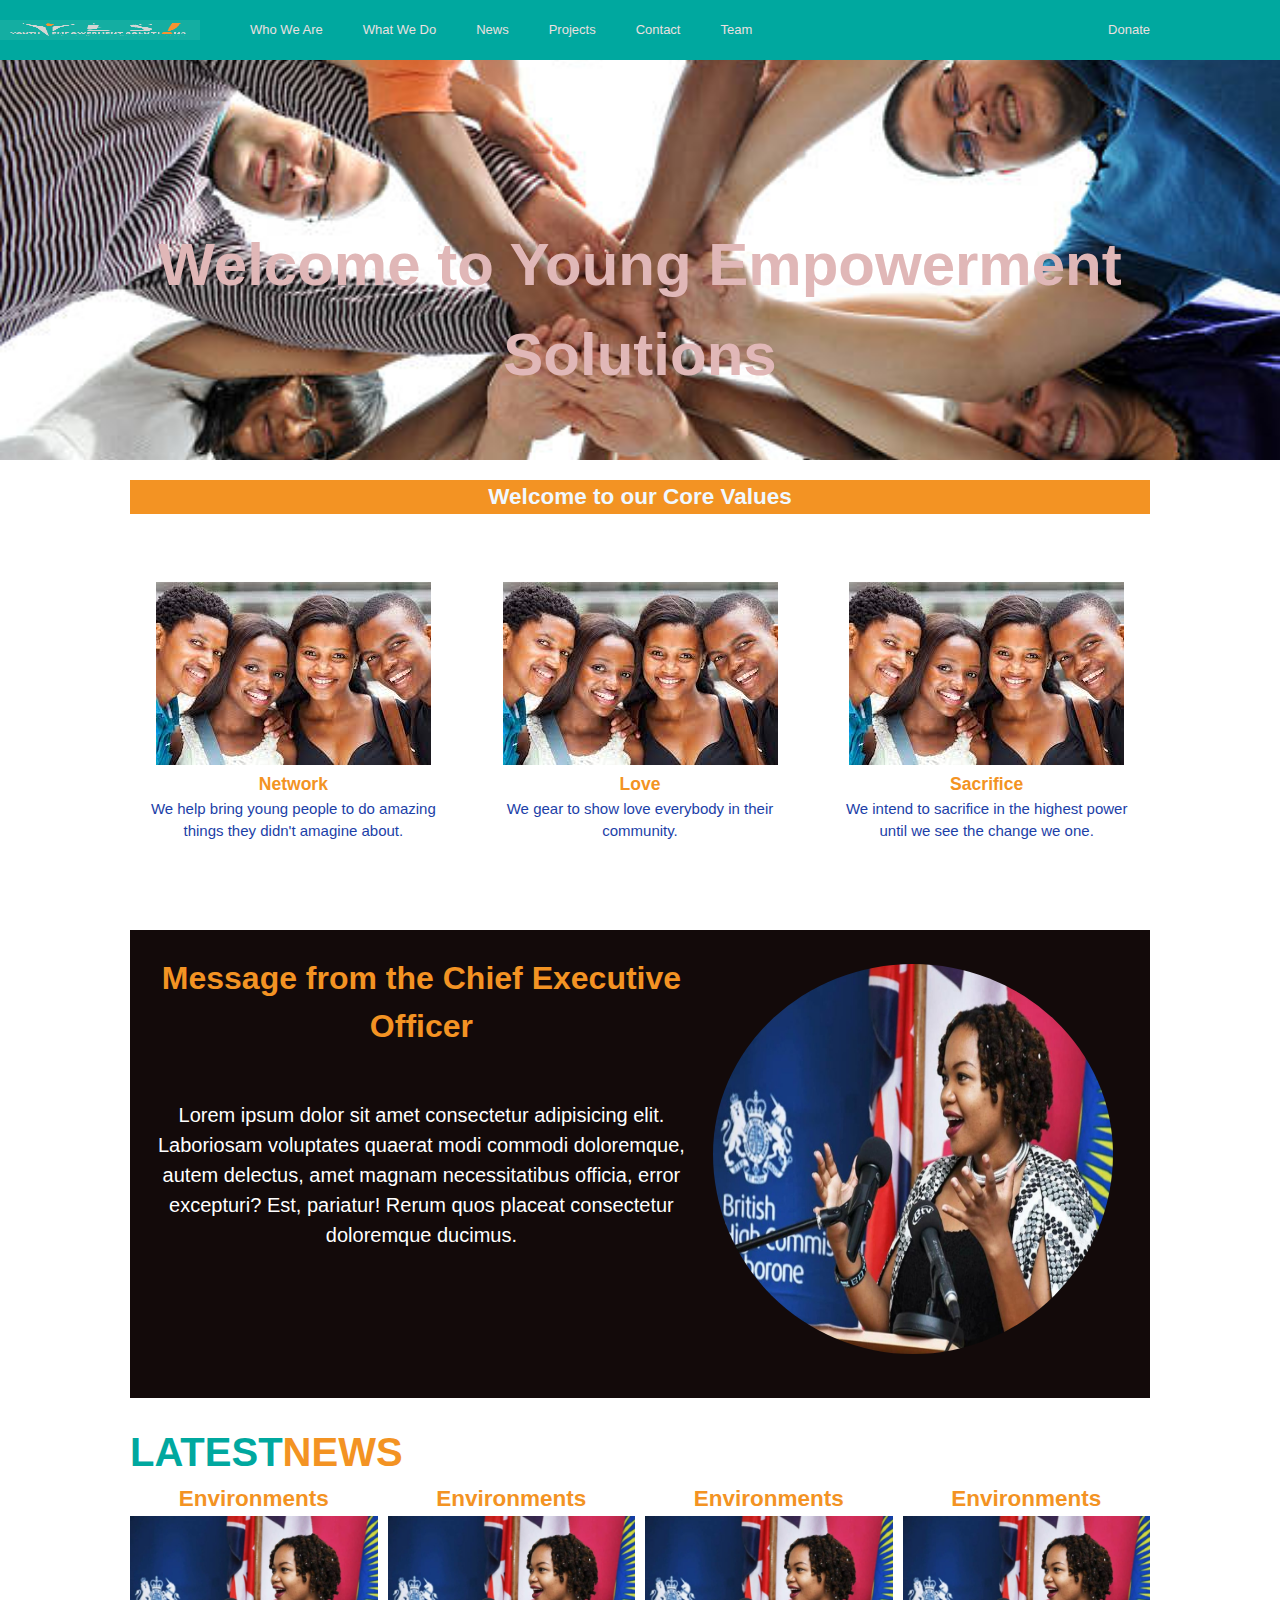
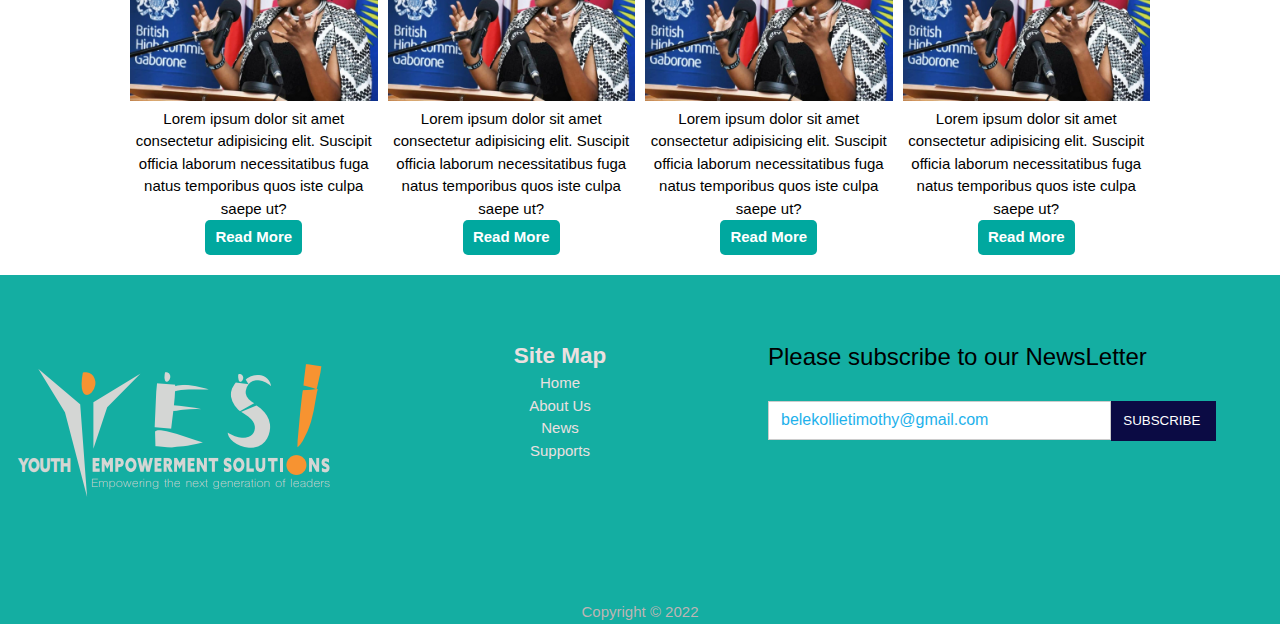
<file: index.html>
<!DOCTYPE html>
<html lang="en">

<head>
    <meta charset="UTF-8">
    <meta http-equiv="X-UA-Compatible" content="IE=edge">
    <meta name="viewport" content="width=device-width, initial-scale=1.0">
    <title>YES||Young Empowerment Solutions</title>
    <link rel="stylesheet" href="css/style.css">
    <link rel="stylesheet" href="utilities.css">
    <link rel="stylesheet" href="https://pro.fontawesome.com/releases/v5.10.0/css/all.css" integrity="sha384-AYmEC3Yw5cVb3ZcuHtOA93w35dYTsvhLPVnYs9eStHfGJvOvKxVfELGroGkvsg+p" crossorigin="anonymous" />

</head>

<body>
    <!-- hand bucker menu -->
    <div class="menu-btn">
        <i class="fas fa-bars fa-2x"></i>
    </div>
    <nav class="main-nav">
        <img src="logo2.png" alt=" YES " class="logo ">

        <ul class="main-menu ">
            <li><a href="who-where.html">Who We Are</a></li>
            <li><a href="# ">What We Do</a></li>
            <li>
                <a href="news.html ">News</a>
            </li>
            <li>
                <a href="#">Projects</a>

            </li>

            <li>
                <a href="contact.html">Contact</a>
            </li>
            <li>
                <a href="team.html">Team</a>
            </li>

        </ul>

        <ul class="right-menu ">
            <li><a href="team.html">Donate</a></li>
            <li>
                <a href="# " class="small"><i class="fab fa-facebook fa- "></i></a>
            </li>
            <li>
                <a href="# " class="small"><i class="fab fa-instagram fa- "></i></a>
            </li>
            <li><a href="# " class="small"><i class="fab fa-linkedin fa- "></i></a></li>
        </ul>
    </nav>
    <header class="showcase header">
        <h1>Welcome to Young Empowerment Solutions</h1>

        <!-- <a href="#" class="btn btn-greens">
        Read More <i class="fas fa-chevron-right"></i>
        </a> -->



    </header>
    <div class="containers">
        <!-- Nav -->


        <!-- Stats -->
        <section class="stats">
            <div class="containe ">

                <h2 style="text-align: center; background-color:#F39323; color:aliceblue; margin:0px; ">Welcome to our Core Values</h2>



                <div class="grids-3 text-center my-4 ">
                    <div class="bolder ">
                        <img src="image/youth4.jpg" alt=" " style="height: auto; ">

                        <h3 style=" color:#F39323">Network</h3>
                        <p class="text-secondary ">We help bring young people to do amazing things they didn't amagine about.</p>
                    </div>
                    <div class="bolder ">
                        <img src="image/youth4.jpg" alt=" " style="height: auto; ">
                        <h3 style=" color:#F39323">Love</h3>
                        <p class="text-secondary ">We gear to show love everybody in their community.</p>
                    </div>
                    <div class="bolder ">
                        <img src="image/youth4.jpg" alt=" " style="height: auto; ">
                        <h3 style=" color:#F39323">Sacrifice</h3>
                        <p class="text-secondary ">We intend to sacrifice in the highest power until we see the change we one.</p>
                    </div>
                </div>
            </div>
        </section>



        <section class="founder b-primary my-2 py-2 designborder col ">
            <div class=" grids ">
                <div class=" ">

                    <h4 class="md " style="color:#F39323"> Message from the Chief Executive Officer</h4>
                    <p class="lead my-1 ">Lorem ipsum dolor sit amet consectetur adipisicing elit. Laboriosam voluptates quaerat modi commodi doloremque, autem delectus, amet magnam necessitatibus officia, error excepturi? Est, pariatur! Rerum quos placeat consectetur doloremque
                        ducimus.
                    </p>

                    <!-- <a href=" " class="btn btn-dark ">Read More</a> -->
                </div>
                <img src="ceo.jpg " alt=" " width="400px " height="400px ">

            </div>
        </section>
        <section class="new ">
            <h1 style="font-weight:bold; font-size:40px; ">
                <span style="color: #00A89F; ">LATEST</span><span style=" color:#F39323 ">NEWS</span></h1>
            <div class="news ">
                <div>
                    <h2 style="color:#F39323">Environments</h2>
                    <img src="ceo.jpg " alt=" ">
                    <p>Lorem ipsum dolor sit amet consectetur adipisicing elit. Suscipit officia laborum necessitatibus fuga natus temporibus quos iste culpa saepe ut?</p>
                    <a href=" " class="btn btn-greens ">Read More</a>


                </div>
                <div>
                    <h2 style="color:#F39323">Environments</h2>
                    <img src="ceo.jpg " alt=" ">
                    <p>Lorem ipsum dolor sit amet consectetur adipisicing elit. Suscipit officia laborum necessitatibus fuga natus temporibus quos iste culpa saepe ut?</p>
                    <a href=" " class="btn btn-greens ">Read More</a>

                </div>
                <div>
                    <h2 style="color:#F39323">Environments</h2>
                    <img src="ceo.jpg " alt=" ">
                    <p>Lorem ipsum dolor sit amet consectetur adipisicing elit. Suscipit officia laborum necessitatibus fuga natus temporibus quos iste culpa saepe ut?</p>
                    <a href=" " class="btn btn-greens ">Read More</a>

                </div>
                <div>
                    <h2 style="color:#F39323">Environments</h2>
                    <img src="ceo.jpg " alt=" ">
                    <p>Lorem ipsum dolor sit amet consectetur adipisicing elit. Suscipit officia laborum necessitatibus fuga natus temporibus quos iste culpa saepe ut?</p>
                    <a href=" " class="btn btn-greens ">Read More</a>

                </div>


            </div>
        </section>

    </div>
    <!-- Footer -->
    <footer class="footer  py-5">
        <div class="con footer-3">
            <div>
                <img src="logo2.png" alt="">


            </div>
            <nav class="center">
                <ul>
                    <li>
                        <a href="#">
                            <h2>Site Map</h2>
                        </a>
                    </li>
                    <li>
                        <a href="features.html">Home<me/a>
                    </li>
                    <li><a href="docs.html">About Us</a></li>

                    <li><a href="docs.html">News</a></li>
                    <li>
                        <a href="docs.html">Supports</a>
                    </li>

                </ul>
            </nav>
            <div subfooter>
                <div class="fformdiv">
                    <form action="" style="border: none;">

                        <div class="ft">Please subscribe to our NewsLetter</div>
                        <div class="sy">
                            <div class="in">

                                <input type="text" id="data_4" name="data_4" style="height:69%;" class=" form-control " placeholder="belekollietimothy@gmail.com " enter-class="in1" />
                            </div>
                            <div class="in">
                                <input value="SUBSCRIBE " type="submit" class="in2" />
                            </div>
                        </div>



                    </form>
                </div>
                <div class="social ">

                    <a href="# "><i class="fab fa-facebook fa-2x "></i></a>
                    <a href="# "><i class="fab fa-instagram fa-2x "></i></a>
                    <a href="# "><i class="fab fa-twitter fa-2x "></i></a>
                </div>
            </div>

        </div>


    </footer>
    <div class="dfo">
        <p style="text-align: center; margin-bottom:auto;">Copyright &copy; 2022</p>
    </div>
    <script>
        document.querySelector('.menu-btn').addEventListener('click', () => document.querySelector('.main-menu').classList.toggle('show'));
    </script>
    <!-- <script type="text/javascript ">
        function validateForm() {
            if (isEmpty(document.getElementById('data_2').value.trim())) {
                alert('NAME is required!');
                return false;
            }
            if (isEmpty(document.getElementById('data_4').value.trim())) {
                alert('EMAIL is required!');
                return false;
            }
            if (!validateEmail(document.getElementById('data_4').value.trim())) {
                alert('EMAIL must be a valid email address!');
                return false;
            }
            return true;
        }

        function isEmpty(str) {
            return (str.length === 0 || !str.trim());
        }

        function validateEmail(email) {
            var re = /^([\w-]+(?:\.[\w-]+)*)@((?:[\w-]+\.)*\w[\w-]{0,66})\.([a-z]{2,15}(?:\.[a-z]{2})?)$/i;
            return isEmpty(email) || re.test(email);
        }
    </script> -->

</body>

</html>
</file>
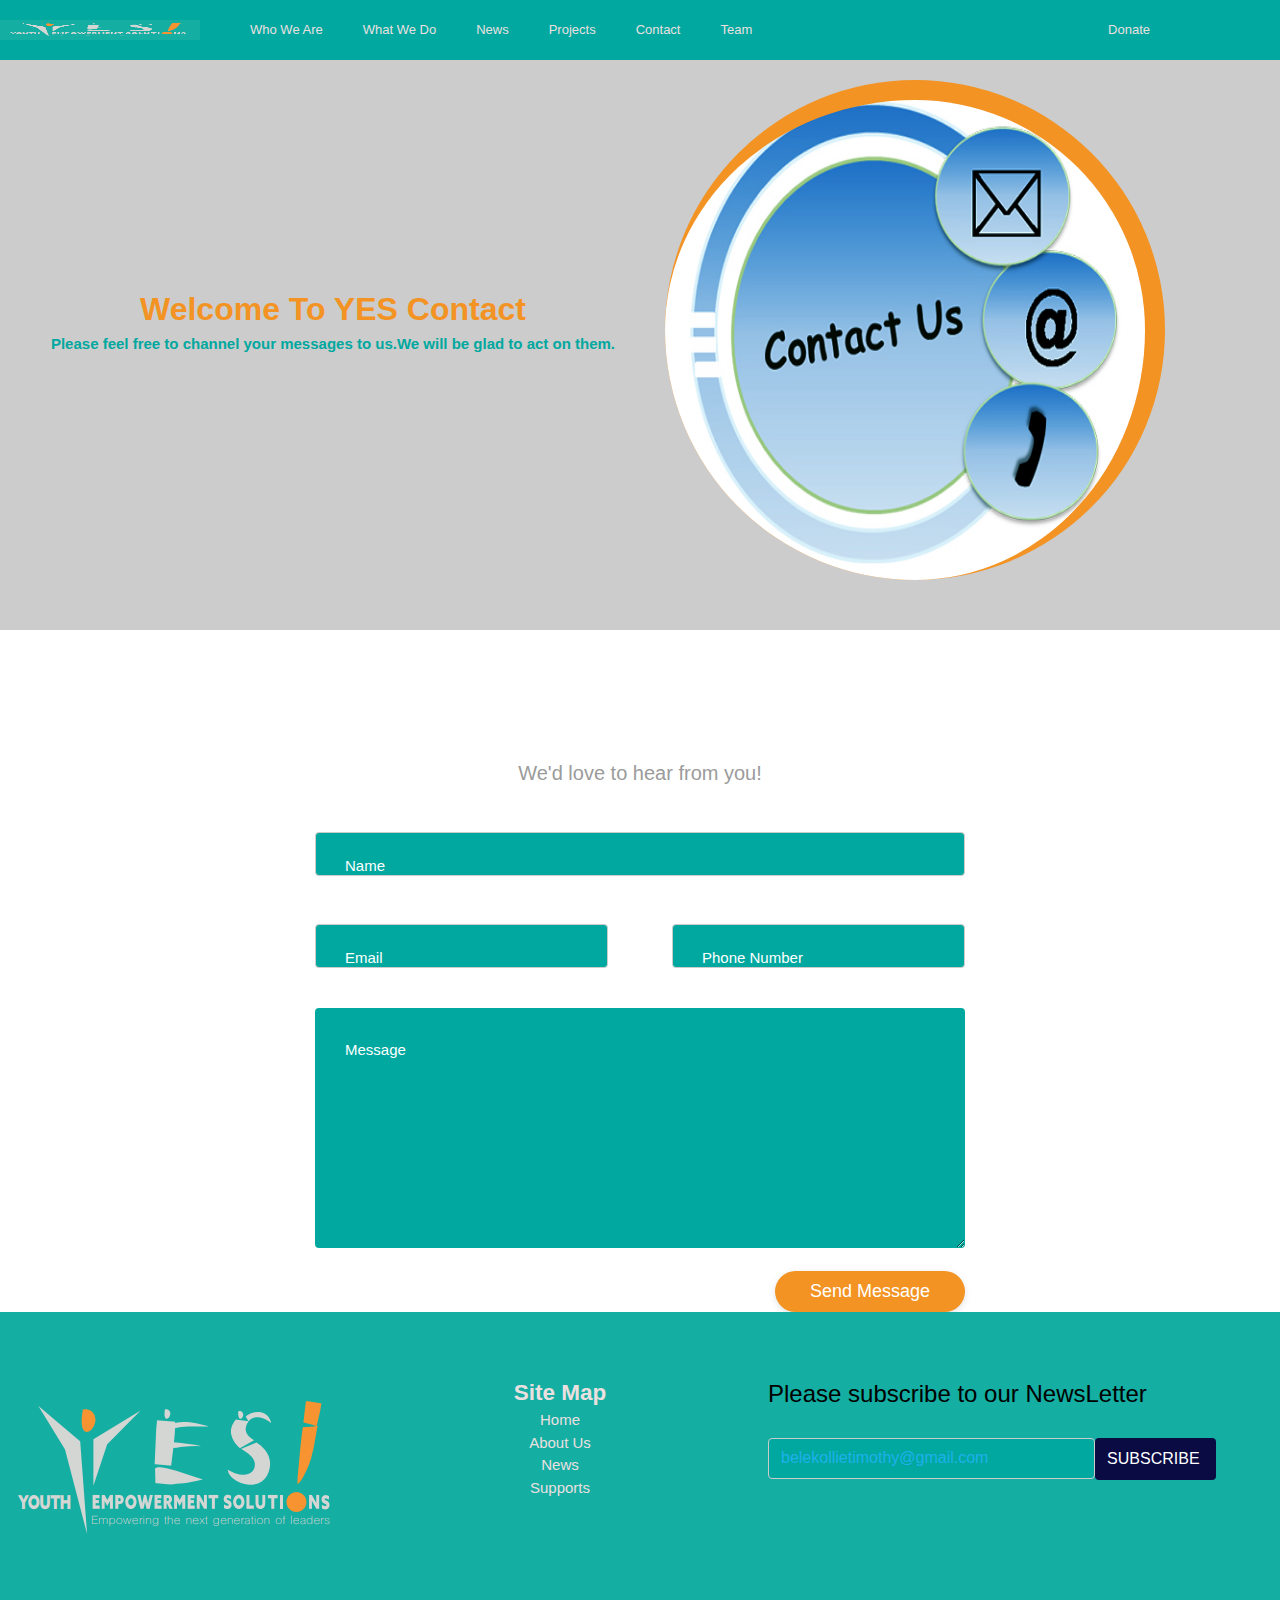
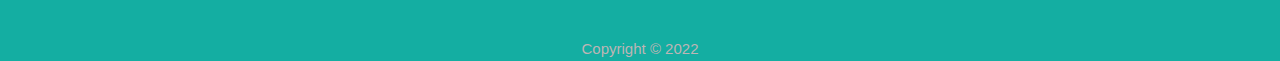
<file: contact.html>
<!DOCTYPE html>
<html lang="en">

<head>
    <meta charset="UTF-8">
    <meta http-equiv="X-UA-Compatible" content="IE=edge">
    <meta name="viewport" content="width=device-width, initial-scale=1.0">
    <title>YES||Young Empowerment Solutions</title>
    <link rel="stylesheet" href="css/style.css">
    <link rel="stylesheet" href="utilities.css">
    <link rel="stylesheet" href="https://pro.fontawesome.com/releases/v5.10.0/css/all.css" integrity="sha384-AYmEC3Yw5cVb3ZcuHtOA93w35dYTsvhLPVnYs9eStHfGJvOvKxVfELGroGkvsg+p" crossorigin="anonymous" />
    <style>
        h1 {
            font-family: 'Poppins', sans-serif, 'arial';
            font-weight: 600;
            font-size: 72px;
            color: white;
            text-align: center;
        }
        
        h4 {
            font-family: 'Roboto', sans-serif, 'arial';
            font-weight: 400;
            font-size: 20px;
            color: #9b9b9b;
            line-height: 1.5;
        }
        /* ///// inputs /////*/
        
        input:focus~label,
        textarea:focus~label,
        input:valid~label,
        textarea:valid~label {
            font-size: 0.75em;
            color: white;
            ;
            top: -5px;
            -webkit-transition: all 0.225s ease;
            transition: all 0.225s ease;
        }
        
        .styled-input {
            float: left;
            width: 293px;
            margin: 1rem 0;
            position: relative;
            border-radius: 4px;
        }
        
        @media only screen and (max-width: 768px) {
            .styled-input {
                width: 100%;
            }
        }
        
        .styled-input label {
            color: white;
            ;
            padding: 1.3rem 30px 1rem 30px;
            position: absolute;
            top: 10px;
            left: 0;
            -webkit-transition: all 0.25s ease;
            transition: all 0.25s ease;
            pointer-events: none;
        }
        
        .styled-input.wide {
            width: 650px;
            max-width: 100%;
        }
        
        input,
        textarea {
            padding: 30px;
            border: 0;
            width: 100%;
            font-size: 1rem;
            background-color: #00A89F;
            color: white;
            border-radius: 4px;
        }
        
        input:focus,
        textarea:focus {
            outline: 0;
        }
        
        input:focus~span,
        textarea:focus~span {
            width: 100%;
            -webkit-transition: all 0.075s ease;
            transition: all 0.075s ease;
        }
        
        textarea {
            width: 100%;
            min-height: 15em;
        }
        
        .input-contact {
            width: 650px;
            max-width: 100%;
            margin: 20px auto 25px auto;
        }
        
        .submit-btn {
            float: right;
            padding: 7px 35px;
            border-radius: 60px;
            display: inline-block;
            background-color: #F39323;
            color: white;
            font-size: 18px;
            cursor: pointer;
            box-shadow: 0 2px 5px 0 rgba(0, 0, 0, 0.06), 0 2px 10px 0 rgba(0, 0, 0, 0.07);
            -webkit-transition: all 300ms ease;
            transition: all 300ms ease;
        }
        
        .submit-btn:hover {
            transform: translateY(1px);
            box-shadow: 0 1px 1px 0 rgba(0, 0, 0, 0.10), 0 1px 1px 0 rgba(0, 0, 0, 0.09);
        }
        
        @media (max-width: 768px) {
            .submit-btn {
                width: 100%;
                float: none;
                text-align: center;
            }
        }
        
        input[type=checkbox]+label {
            color: rgb(12, 10, 10);
            font-style: italic;
        }
        
        input[type=checkbox]:checked+label {
            color: rgb(7, 6, 6);
            font-style: normal;
        }
    </style>
</head>

<body>
    <!-- hand bucker menu -->
    <div class="menu-btn">
        <i class="fas fa-bars fa-2x"></i>
    </div>
    <nav class="main-nav">
        <img src="logo2.png" alt=" YES " class="logo ">

        <ul class="main-menu ">
            <li><a href="who-where.html">Who We Are</a></li>
            <li><a href="# ">What We Do</a></li>
            <li>
                <a href="news.html ">News</a>
            </li>
            <li>
                <a href="#">Projects</a>

            </li>

            <li>
                <a href="contact.html">Contact</a>
            </li>
            <li>
                <a href="team.html">Team</a>
            </li>

        </ul>

        <ul class="right-menu ">
            <li><a href="team.html">Donate</a></li>
            <li>
                <a href="# " class="small"><i class="fab fa-facebook fa- "></i></a>
            </li>
            <li>
                <a href="# " class="small"><i class="fab fa-instagram fa- "></i></a>
            </li>
            <li><a href="# " class="small"><i class="fab fa-linkedin fa- "></i></a></li>
        </ul>
    </nav>
    <!-- <header class="showcase"> -->
    <!-- <h2>Welcome to Young Empowerment Solutions</h2>
        <p>
            At Young Empowerment Solutions we help to mold young people to create solutions that the World in eagerly in need of.

        </p> -->
    <!-- <a href="#" class="btn btn-greens">
        Read More <i class="fas fa-chevron-right"></i>
        </a> -->
    <!-- </header> -->
    <header class="showcases ">
        <div class="grid">
            <div>
                <h2 class="md" style="color:#F39323;">Welcome To YES Contact</h2>
                <p style="color:#00A89F;">
                    Please feel free to channel your messages to us.We will be glad to act on them.

                </p>
            </div>

            <img src="image/contact2.jpg" alt="" style=" background-color:#F39323; margin-top:20px;">

        </div>



    </header>
    <section class="containers">
        <div class="contact">
            <div class="row">
                <h1>contact us</h1>
            </div>
            <div class="row">
                <h4 style="text-align:center">We'd love to hear from you!</h4>
            </div>
            <div class="row input-contact">
                <div class="col-xs-12">
                    <div class="styled-input wide">
                        <input type="text" required />
                        <label>Name</label>
                    </div>
                </div>
                <div class="col-md-6 col-sm-12">
                    <div class="styled-input">
                        <input type="text" required />
                        <label>Email</label>
                    </div>
                </div>
                <div class="col-md-6 col-sm-12">
                    <div class="styled-input" style="float:right;">
                        <input type="text" required />
                        <label>Phone Number</label>
                    </div>
                </div>
                <div class="col-xs-12">
                    <div class="styled-input wide">
                        <textarea required></textarea>
                        <label>Message</label>
                    </div>
                </div>
                <div class="col-xs-12">
                    <div class="btn-lrg submit-btn">Send Message</div>
                </div>
            </div>
        </div>


    </section>


    </div>
    <!-- Footer -->
    <footer class="footer  py-5">
        <div class="con footer-3">
            <div>
                <img src="logo2.png" alt="">


            </div>
            <nav class="center">
                <ul>
                    <li>
                        <a href="#">
                            <h2>Site Map</h2>
                        </a>
                    </li>
                    <li>
                        <a href="features.html">Home<me/a>
                </li>
                <li><a href="docs.html">About Us</a></li>

                    <li><a href="docs.html">News</a></li>
                    <li>
                        <a href="docs.html">Supports</a>
                    </li>

                </ul>
            </nav>
            <div subfooter>
                <div class="fformdiv">
                    <form action="" style="border: none;">

                        <div class="ft">Please subscribe to our NewsLetter</div>
                        <div class="sy">
                            <div class="in">

                                <input type="text" id="data_4" name="data_4" style="height:69%;" class=" form-control " placeholder="belekollietimothy@gmail.com " enter-class="in1" />
                            </div>
                            <div class="in">
                                <input value="SUBSCRIBE " type="submit" class="in2" />
                            </div>
                        </div>



                    </form>
                </div>
                <div class="social ">

                    <a href="# "><i class="fab fa-facebook fa-2x "></i></a>
                    <a href="# "><i class="fab fa-instagram fa-2x "></i></a>
                    <a href="# "><i class="fab fa-twitter fa-2x "></i></a>
                </div>
            </div>

        </div>


    </footer>
    <div class="dfo">
        <p style="text-align: center; margin-bottom:auto;">Copyright &copy; 2022</p>
    </div>
    <script>
        document.querySelector('.menu-btn').addEventListener('click', () => document.querySelector('.main-menu').classList.toggle('show'));
    </script>

</body>

</html>

</html>
</file>
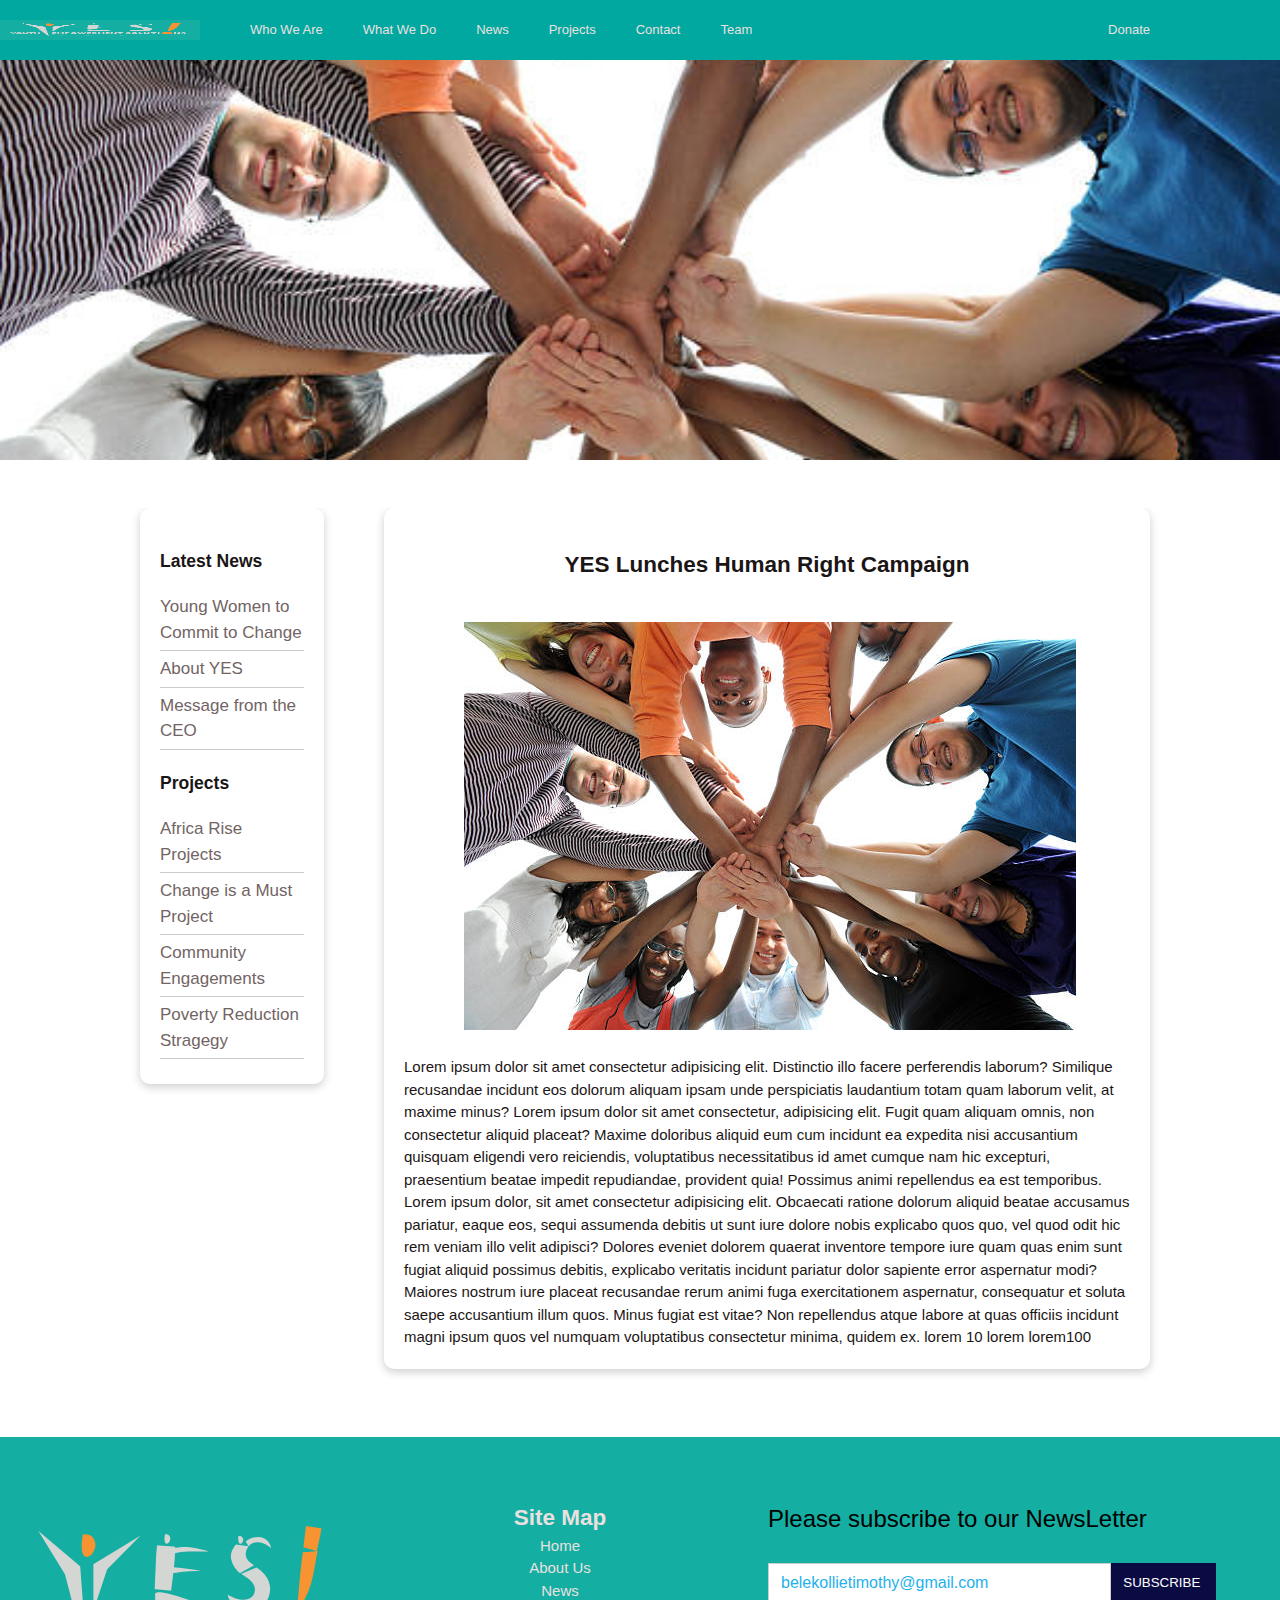
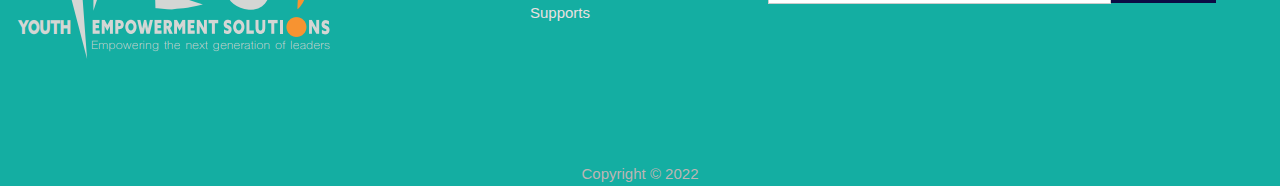
<file: individualNewsPage.html>
<!DOCTYPE html>
<html lang="en">

<head>
    <meta charset="UTF-8">
    <meta http-equiv="X-UA-Compatible" content="IE=edge">
    <meta name="viewport" content="width=device-width, initial-scale=1.0">
    <title>YES||Young Empowerment Solutions</title>
    <link rel="stylesheet" href="css/style.css">
    <link rel="stylesheet" href="utilities.css">
    <link rel="stylesheet" href="https://pro.fontawesome.com/releases/v5.10.0/css/all.css" integrity="sha384-AYmEC3Yw5cVb3ZcuHtOA93w35dYTsvhLPVnYs9eStHfGJvOvKxVfELGroGkvsg+p" crossorigin="anonymous" />

</head>

<body>
    <!-- hand bucker menu -->
    <div class="menu-btn">
        <i class="fas fa-bars fa-2x"></i>
    </div>
    <nav class="main-nav">
        <img src="logo2.png" alt=" YES " class="logo ">

        <ul class="main-menu ">
            <li><a href="who-where.html">Who We Are</a></li>
            <li><a href="# ">What We Do</a></li>
            <li>
                <a href="news.html ">News</a>
            </li>
            <li>
                <a href="#">Projects</a>

            </li>

            <li>
                <a href="contact.html">Contact</a>
            </li>
            <li>
                <a href="team.html">Team</a>
            </li>

        </ul>

        <ul class="right-menu ">
            <li><a href="team.html">Donate</a></li>
            <li>
                <a href="# " class="small"><i class="fab fa-facebook fa- "></i></a>
            </li>
            <li>
                <a href="# " class="small"><i class="fab fa-instagram fa- "></i></a>
            </li>
            <li><a href="# " class="small"><i class="fab fa-linkedin fa- "></i></a></li>
        </ul>
    </nav>
    <header class="showcase">
        <!-- <h2>Welcome to Young Empowerment Solutions</h2>
        <p>
            At Young Empowerment Solutions we help to mold young people to create solutions that the World in eagerly in need of.

        </p> -->
        <!-- <a href="#" class="btn btn-greens">
        Read More <i class="fas fa-chevron-right"></i>
        </a> -->
    </header>
    <div class="container">

        <!-- Docs main -->
        <section class="docs-main my-4">
            <div class="containers grid">
                <div class="card   p-3">
                    <h3 class="my-2">Latest News</h3>
                    <nav>
                        <ul>
                            <li>
                                <a class="text-primary" href="#">Young Women to Commit to Change</a>
                            </li>
                            <li>
                                <a href="#">About YES</a>
                            </li>
                            <li>
                                <a href="#">Message from the CEO</a>
                            </li>
                        </ul>
                    </nav>

                    <h3 class="my-2">Projects</h3>
                    <nav>
                        <ul>
                            <li>
                                <a href="#">Africa Rise Projects</a>
                            </li>
                            <li>
                                <a href="#">Change is a Must Project</a>
                            </li>
                            <li>
                                <a href="#">Community Engagements</a>
                            </li>
                            <li><a href="#">Poverty Reduction Stragegy</a></li>
                        </ul>
                    </nav>
                </div>
                <div class="card aa">
                    <h2>YES Lunches Human Right Campaign</h2>
                    <img src="image/header.jpg" alt="">
                    <p>Lorem ipsum dolor sit amet consectetur adipisicing elit. Distinctio illo facere perferendis laborum? Similique recusandae incidunt eos dolorum aliquam ipsam unde perspiciatis laudantium totam quam laborum velit, at maxime minus? Lorem
                        ipsum dolor sit amet consectetur, adipisicing elit. Fugit quam aliquam omnis, non consectetur aliquid placeat? Maxime doloribus aliquid eum cum incidunt ea expedita nisi accusantium quisquam eligendi vero reiciendis, voluptatibus
                        necessitatibus id amet cumque nam hic excepturi, praesentium beatae impedit repudiandae, provident quia! Possimus animi repellendus ea est temporibus. Lorem ipsum dolor, sit amet consectetur adipisicing elit. Obcaecati ratione
                        dolorum aliquid beatae accusamus pariatur, eaque eos, sequi assumenda debitis ut sunt iure dolore nobis explicabo quos quo, vel quod odit hic rem veniam illo velit adipisci? Dolores eveniet dolorem quaerat inventore tempore iure
                        quam quas enim sunt fugiat aliquid possimus debitis, explicabo veritatis incidunt pariatur dolor sapiente error aspernatur modi? Maiores nostrum iure placeat recusandae rerum animi fuga exercitationem aspernatur, consequatur et
                        soluta saepe accusantium illum quos. Minus fugiat est vitae? Non repellendus atque labore at quas officiis incidunt magni ipsum quos vel numquam voluptatibus consectetur minima, quidem ex. lorem 10 lorem lorem100
                    </p>





                </div>
            </div>
        </section>


        <!-- <form action="action_page.php">
            <div class="container">
                <h2 style="text-align: center;color: rgb(6, 6, 49)">Subscribe to our Newsletter for more news</h2>

            </div>

            <div class="news-letter" style="background-color:rgb(92, 92, 141)">
                <input type="text" placeholder="Name" name="name" required>
                <input type="text" placeholder="Email address" name="mail" required>
                <label>
                    <input type="checkbox" checked="checked" name="subscribe"> Daily Newsletter
                  </label>
            </div>

            <div class="container">
                <input type="submit" value="Subscribe">
            </div>
        </form> -->
        </section>
        <!--Inner body for the aside and the -->



    </div>
    <!-- Footer -->
    <footer class="footer  py-5">
        <div class="con footer-3">
            <div>
                <img src="logo2.png" alt="">


            </div>
            <nav class="center">
                <ul>
                    <li>
                        <a href="#">
                            <h2>Site Map</h2>
                        </a>
                    </li>
                    <li>
                        <a href="features.html">Home<me/a>
                        </li>
                        <li><a href="docs.html">About Us</a></li>

                    <li><a href="docs.html">News</a></li>
                    <li>
                        <a href="docs.html">Supports</a>
                    </li>

                </ul>
            </nav>
            <div subfooter>
                <div class="fformdiv">
                    <form action="" style="border: none;">

                        <div class="ft">Please subscribe to our NewsLetter</div>
                        <div class="sy">
                            <div class="in">

                                <input type="text" id="data_4" name="data_4" placeholder="belekollietimothy@gmail.com " enter-class="in1" />
                            </div>
                            <div class="in">
                                <input value="SUBSCRIBE " type="submit" class="in2" />
                            </div>
                        </div>



                    </form>
                </div>
                <div class="social ">

                    <a href="# "><i class="fab fa-facebook fa-2x "></i></a>
                    <a href="# "><i class="fab fa-instagram fa-2x "></i></a>
                    <a href="# "><i class="fab fa-twitter fa-2x "></i></a>
                </div>
            </div>

        </div>


    </footer>
    <div class="dfo">
        <p style="text-align: center; margin-bottom:auto;">Copyright &copy; 2022</p>
    </div>
    <script>
        document.querySelector('.menu-btn').addEventListener('click', () => document.querySelector('.main-menu').classList.toggle('show'));
    </script>

</body>

</html>

</html>
</file>
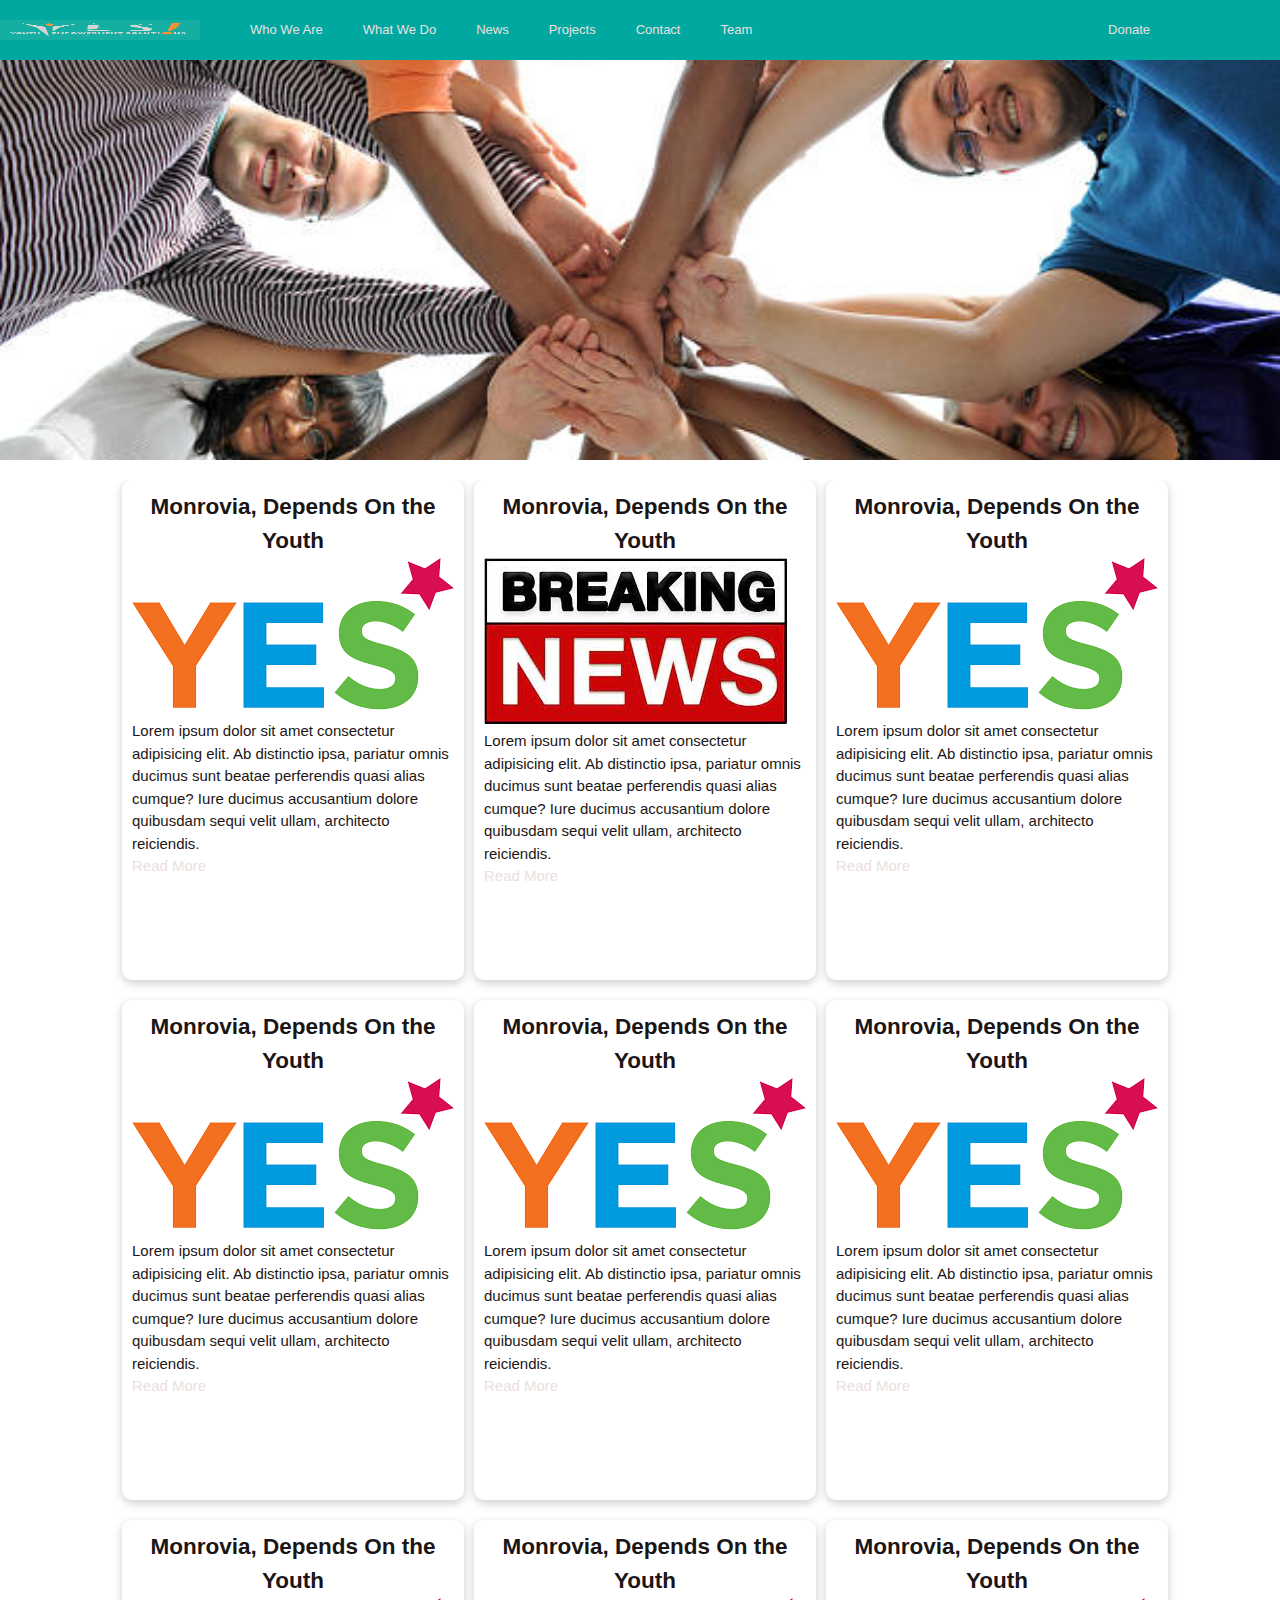
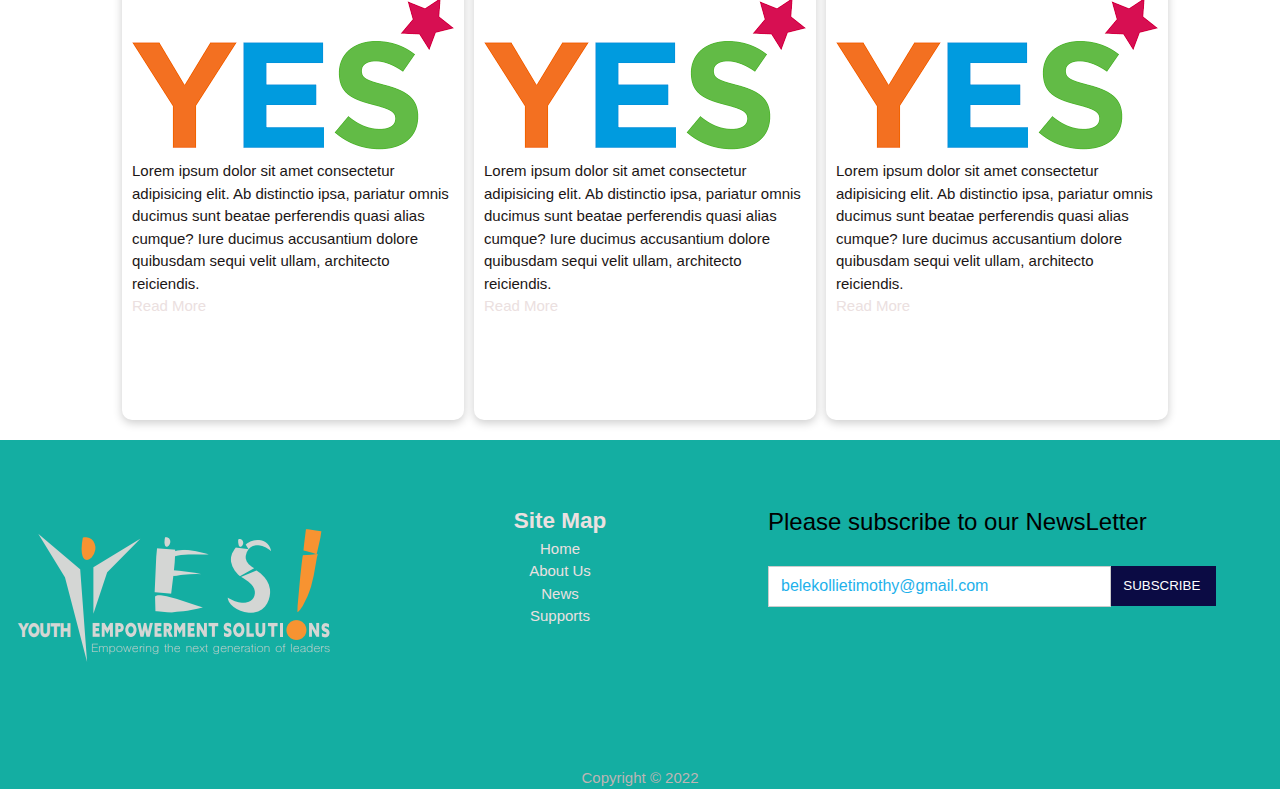
<file: news.html>
<!DOCTYPE html>
<html lang="en">

<head>
    <meta charset="UTF-8">
    <meta http-equiv="X-UA-Compatible" content="IE=edge">
    <meta name="viewport" content="width=device-width, initial-scale=1.0">
    <title>YES||Young Empowerment Solutions</title>
    <link rel="stylesheet" href="css/style.css">
    <link rel="stylesheet" href="utilities.css">
    <link rel="stylesheet" href="https://pro.fontawesome.com/releases/v5.10.0/css/all.css" integrity="sha384-AYmEC3Yw5cVb3ZcuHtOA93w35dYTsvhLPVnYs9eStHfGJvOvKxVfELGroGkvsg+p" crossorigin="anonymous" />

</head>

<body>
    <!-- hand bucker menu -->
    <div class="menu-btn">
        <i class="fas fa-bars fa-2x"></i>
    </div>
    <nav class="main-nav">
        <img src="logo2.png" alt=" YES " class="logo ">

        <ul class="main-menu ">
            <li><a href="who-where.html">Who We Are</a></li>
            <li><a href="# ">What We Do</a></li>
            <li>
                <a href="news.html ">News</a>
            </li>
            <li>
                <a href="#">Projects</a>

            </li>

            <li>
                <a href="contact.html">Contact</a>
            </li>
            <li>
                <a href="team.html">Team</a>
            </li>

        </ul>

        <ul class="right-menu ">
            <li><a href="team.html">Donate</a></li>
            <li>
                <a href="# " class="small"><i class="fab fa-facebook fa- "></i></a>
            </li>
            <li>
                <a href="# " class="small"><i class="fab fa-instagram fa- "></i></a>
            </li>
            <li><a href="# " class="small"><i class="fab fa-linkedin fa- "></i></a></li>
        </ul>
    </nav>
    <header class="showcase">
        <!-- <h2>Welcome to Young Empowerment Solutions</h2>
        <p>
            At Young Empowerment Solutions we help to mold young people to create solutions that the World in eagerly in need of.

        </p> -->
        <!-- <a href="#" class="btn btn-greens">
        Read More <i class="fas fa-chevron-right"></i>
        </a> -->
    </header>
    <div class="containers">
        <!-- Nav
        <nav class="main-nav">
            <img src="images.png" alt=" Microsoft " class="logo ">

            <ul class="main-menu ">
                <li><a href="# ">Who We Are</a></li>
                <li><a href="# ">What We Do</a></li>
                <li>
                    <a href="news.html ">News</a>
                </li>
                <li>
                    <a href="#">Projects</a>

                </li>

                <li>
                    <a href="# ">Contact</a>
                </li>
                <li>
                    <a href="# ">Team</a>
                </li>
                <li><a href="# ">Support</a></li>
            </ul>

            <ul class="right-menu ">
                <li>
                    <a href="# "><i class="fab fa-facebook fa-2x "></i></a>
                </li>
                <li>
                    <a href="# "><i class="fab fa-instagram fa-2x "></i></a>
                </li>
                <li><a href="# "><i class="fab fa-linkedin fa-2x "></i></a></li>
            </ul>
        </nav>
        <header class="showcases ">
            <div class="grid">
                <div>
                    <h2>Welcome To YES News</h2>
                    <p>
                        At YES News we provide informations mostly about youth Education, Developments.

                    </p>
                </div>

                <img src="image/news.jpg " alt=" ">
            </div>


        </header> -->
        <!-- This is section is for the inner body -->
        <Section class="innerbody ">

            <div class=" grid-3 ">
                <div class="cards ">
                    <h2>Monrovia, Depends On the Youth</h2>
                    <img src="images.png " alt=" ">
                    <p class="details ">Lorem ipsum dolor sit amet consectetur adipisicing elit. Ab distinctio ipsa, pariatur omnis ducimus sunt beatae perferendis quasi alias cumque? Iure ducimus accusantium dolore quibusdam sequi velit ullam, architecto reiciendis.</p>
                    <a href=" ">Read More</a>


                </div>
                <div class="cards ">
                    <h2>Monrovia, Depends On the Youth</h2>
                    <img src="image/news3.jpg" alt=" ">
                    <p class="details ">Lorem ipsum dolor sit amet consectetur adipisicing elit. Ab distinctio ipsa, pariatur omnis ducimus sunt beatae perferendis quasi alias cumque? Iure ducimus accusantium dolore quibusdam sequi velit ullam, architecto reiciendis.</p>
                    <a href=" ">Read More</a>


                </div>
                <div class="cards ">
                    <h2>Monrovia, Depends On the Youth</h2>
                    <img src="images.png " alt=" ">
                    <p class="details ">Lorem ipsum dolor sit amet consectetur adipisicing elit. Ab distinctio ipsa, pariatur omnis ducimus sunt beatae perferendis quasi alias cumque? Iure ducimus accusantium dolore quibusdam sequi velit ullam, architecto reiciendis.</p>
                    <a href=" ">Read More</a>


                </div>
                <div class="cards ">
                    <h2>Monrovia, Depends On the Youth</h2>
                    <img src="images.png " alt=" ">
                    <p class="details ">Lorem ipsum dolor sit amet consectetur adipisicing elit. Ab distinctio ipsa, pariatur omnis ducimus sunt beatae perferendis quasi alias cumque? Iure ducimus accusantium dolore quibusdam sequi velit ullam, architecto reiciendis.</p>
                    <a href=" ">Read More</a>


                </div>
                <div class="cards ">
                    <h2>Monrovia, Depends On the Youth</h2>
                    <img src="images.png " alt=" ">
                    <p class="details ">Lorem ipsum dolor sit amet consectetur adipisicing elit. Ab distinctio ipsa, pariatur omnis ducimus sunt beatae perferendis quasi alias cumque? Iure ducimus accusantium dolore quibusdam sequi velit ullam, architecto reiciendis.</p>
                    <a href=" ">Read More</a>


                </div>
                <div class="cards ">
                    <h2>Monrovia, Depends On the Youth</h2>
                    <img src="images.png " alt=" ">
                    <p class="details " Lorem ipsum dolor sit amet consectetur adipisicing elit. Ab distinctio ipsa, pariatur omnis ducimus sunt beatae perferendis quasi alias cumque? Iure ducimus accusantium dolore quibusdam sequi velit ullam, architecto reiciendis.>Lorem ipsum dolor sit amet consectetur adipisicing elit. Ab distinctio ipsa, pariatur omnis ducimus sunt beatae perferendis quasi alias cumque? Iure ducimus accusantium dolore quibusdam sequi velit ullam, architecto reiciendis.</p>
                    <a href=" ">Read More</a>


                </div>
                <div class="cards ">
                    <h2>Monrovia, Depends On the Youth</h2>
                    <img src="images.png " alt=" ">
                    <p class="details ">Lorem ipsum dolor sit amet consectetur adipisicing elit. Ab distinctio ipsa, pariatur omnis ducimus sunt beatae perferendis quasi alias cumque? Iure ducimus accusantium dolore quibusdam sequi velit ullam, architecto reiciendis.</p>
                    <a href=" ">Read More</a>


                </div>
                <div class="cards ">
                    <h2>Monrovia, Depends On the Youth</h2>
                    <img src="images.png " alt=" ">
                    <p class="details ">Lorem ipsum dolor sit amet consectetur adipisicing elit. Ab distinctio ipsa, pariatur omnis ducimus sunt beatae perferendis quasi alias cumque? Iure ducimus accusantium dolore quibusdam sequi velit ullam, architecto reiciendis.</p>
                    <a href=" ">Read More</a>


                </div>
                <div class="cards ">
                    <h2>Monrovia, Depends On the Youth</h2>
                    <img src="images.png " alt=" ">
                    <p class="details ">Lorem ipsum dolor sit amet consectetur adipisicing elit. Ab distinctio ipsa, pariatur omnis ducimus sunt beatae perferendis quasi alias cumque? Iure ducimus accusantium dolore quibusdam sequi velit ullam, architecto reiciendis.</p>
                    <a href=" ">Read More</a>


                </div>
            </div>

        </Section>

        </section>

    </div>
    <!-- Footer -->
    <footer class="footer  py-5">
        <div class="con footer-3">
            <div>
                <img src="logo2.png" alt="">


            </div>
            <nav class="center">
                <ul>
                    <li>
                        <a href="#">
                            <h2>Site Map</h2>
                        </a>
                    </li>
                    <li>
                        <a href="features.html">Home<me/a>
                        </li>
                        <li><a href="docs.html">About Us</a></li>

                    <li><a href="docs.html">News</a></li>
                    <li>
                        <a href="docs.html">Supports</a>
                    </li>

                </ul>
            </nav>
            <div subfooter>
                <div class="fformdiv">
                    <form action="" style="border: none;">

                        <div class="ft">Please subscribe to our NewsLetter</div>
                        <div class="sy">
                            <div class="in">

                                <input type="text" id="data_4" name="data_4" placeholder="belekollietimothy@gmail.com " enter-class="in1" />
                            </div>
                            <div class="in">
                                <input value="SUBSCRIBE " type="submit" class="in2" />
                            </div>
                        </div>



                    </form>
                </div>
                <div class="social ">

                    <a href="# "><i class="fab fa-facebook fa-2x "></i></a>
                    <a href="# "><i class="fab fa-instagram fa-2x "></i></a>
                    <a href="# "><i class="fab fa-twitter fa-2x "></i></a>
                </div>
            </div>

        </div>


    </footer>
    <div class="dfo">
        <p style="text-align: center; margin-bottom:auto;">Copyright &copy; 2022</p>
    </div>
    <script>
        document.querySelector('.menu-btn').addEventListener('click', () => document.querySelector('.main-menu').classList.toggle('show'));
    </script>

</body>

</html>

</html>
</file>
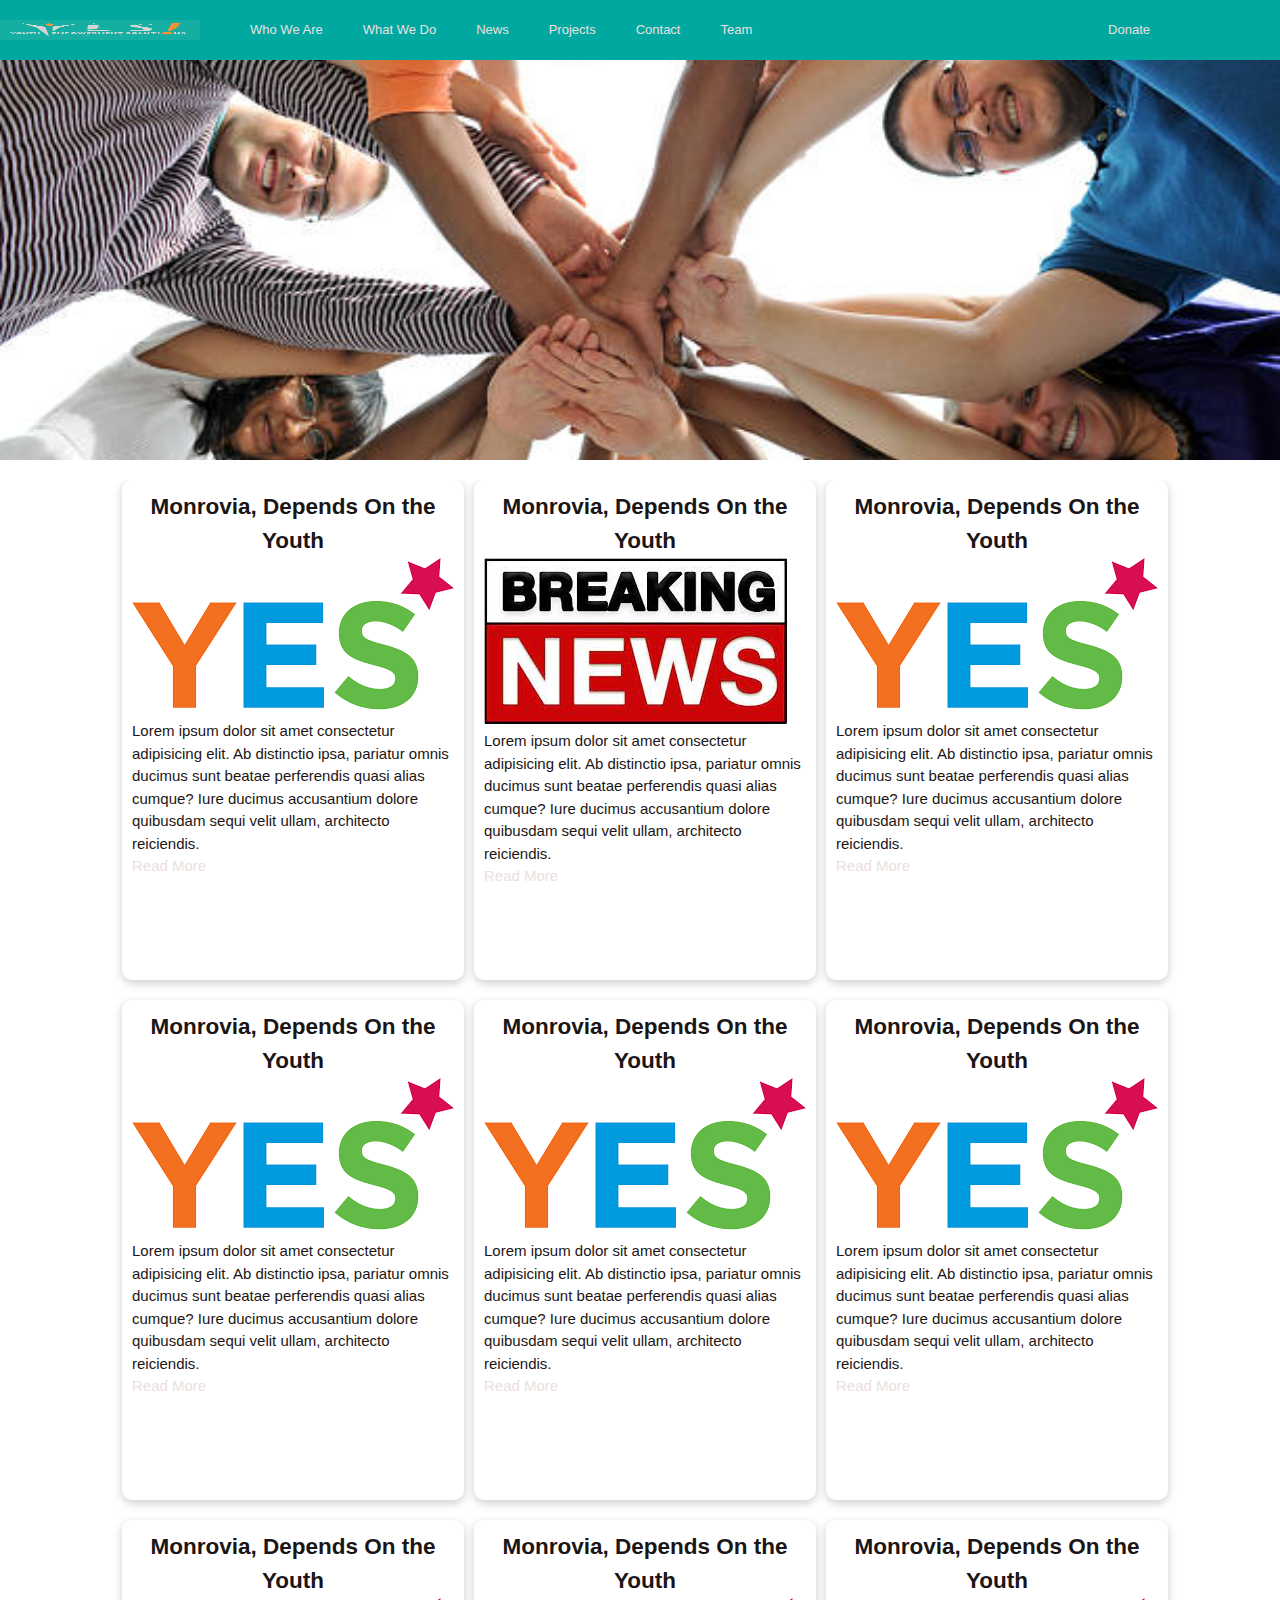
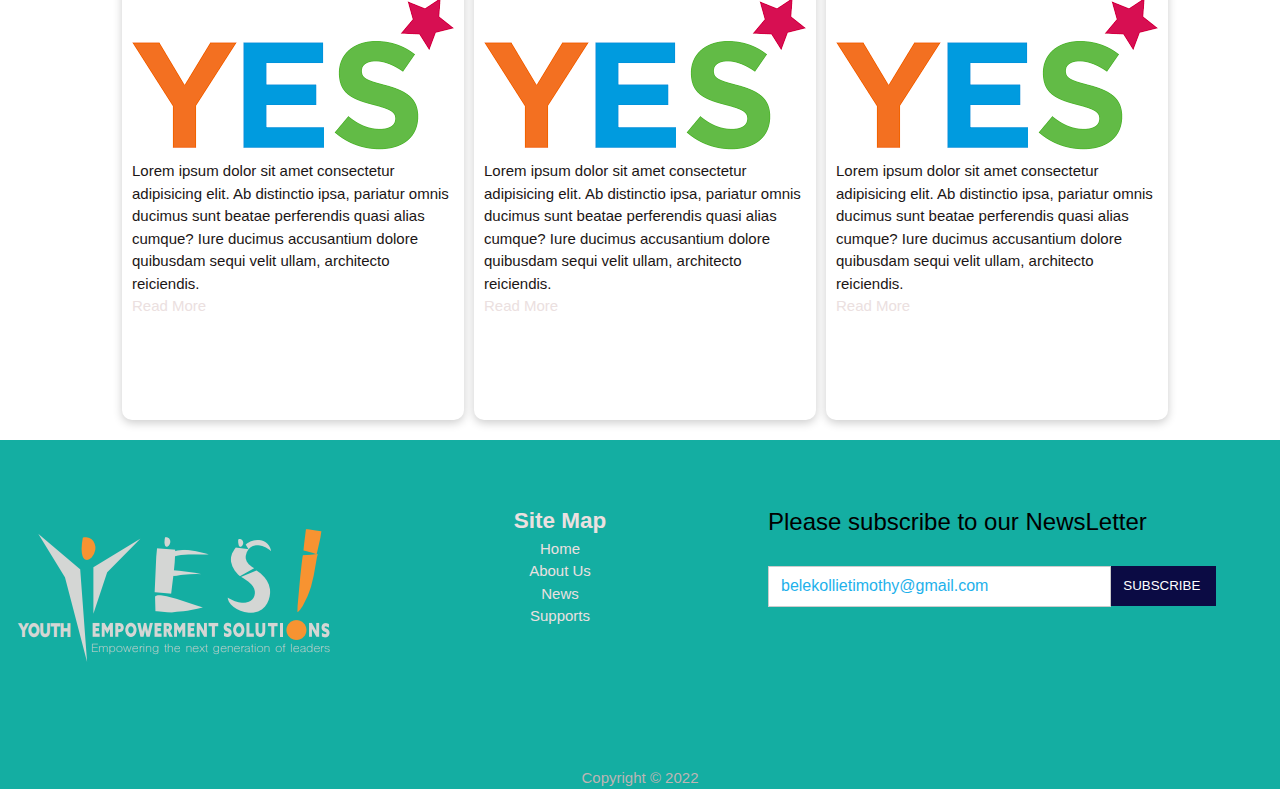
<file: projects.html>
<!DOCTYPE html>
<html lang="en">

<head>
    <meta charset="UTF-8">
    <meta http-equiv="X-UA-Compatible" content="IE=edge">
    <meta name="viewport" content="width=device-width, initial-scale=1.0">
    <title>YES||Young Empowerment Solutions</title>
    <link rel="stylesheet" href="css/style.css">
    <link rel="stylesheet" href="utilities.css">
    <link rel="stylesheet" href="https://pro.fontawesome.com/releases/v5.10.0/css/all.css" integrity="sha384-AYmEC3Yw5cVb3ZcuHtOA93w35dYTsvhLPVnYs9eStHfGJvOvKxVfELGroGkvsg+p" crossorigin="anonymous" />

</head>

<body>
    <!-- hand bucker menu -->
    <div class="menu-btn">
        <i class="fas fa-bars fa-2x"></i>
    </div>
    <nav class="main-nav">
        <img src="logo2.png" alt=" YES " class="logo ">

        <ul class="main-menu ">
            <li><a href="who-where.html">Who We Are</a></li>
            <li><a href="# ">What We Do</a></li>
            <li>
                <a href="news.html ">News</a>
            </li>
            <li>
                <a href="#">Projects</a>

            </li>

            <li>
                <a href="contact.html">Contact</a>
            </li>
            <li>
                <a href="team.html">Team</a>
            </li>

        </ul>

        <ul class="right-menu ">
            <li><a href="team.html">Donate</a></li>
            <li>
                <a href="# " class="small"><i class="fab fa-facebook fa- "></i></a>
            </li>
            <li>
                <a href="# " class="small"><i class="fab fa-instagram fa- "></i></a>
            </li>
            <li><a href="# " class="small"><i class="fab fa-linkedin fa- "></i></a></li>
        </ul>
    </nav>
    <header class="showcase">
        <!-- <h2>Welcome to Young Empowerment Solutions</h2>
        <p>
            At Young Empowerment Solutions we help to mold young people to create solutions that the World in eagerly in need of.

        </p> -->
        <!-- <a href="#" class="btn btn-greens">
        Read More <i class="fas fa-chevron-right"></i>
        </a> -->
    </header>
    <div class="containers">

        <!-- This is section is for the inner body -->
        <Section class="innerbody ">

            <div class=" grid-3 ">
                <div class="cards ">
                    <h2>Monrovia, Depends On the Youth</h2>
                    <img src="images.png " alt=" ">
                    <p class="details ">Lorem ipsum dolor sit amet consectetur adipisicing elit. Ab distinctio ipsa, pariatur omnis ducimus sunt beatae perferendis quasi alias cumque? Iure ducimus accusantium dolore quibusdam sequi velit ullam, architecto reiciendis.</p>
                    <a href=" ">Read More</a>


                </div>
                <div class="cards ">
                    <h2>Monrovia, Depends On the Youth</h2>
                    <img src="image/news3.jpg" alt=" ">
                    <p class="details ">Lorem ipsum dolor sit amet consectetur adipisicing elit. Ab distinctio ipsa, pariatur omnis ducimus sunt beatae perferendis quasi alias cumque? Iure ducimus accusantium dolore quibusdam sequi velit ullam, architecto reiciendis.</p>
                    <a href=" ">Read More</a>


                </div>
                <div class="cards ">
                    <h2>Monrovia, Depends On the Youth</h2>
                    <img src="images.png " alt=" ">
                    <p class="details ">Lorem ipsum dolor sit amet consectetur adipisicing elit. Ab distinctio ipsa, pariatur omnis ducimus sunt beatae perferendis quasi alias cumque? Iure ducimus accusantium dolore quibusdam sequi velit ullam, architecto reiciendis.</p>
                    <a href=" ">Read More</a>


                </div>
                <div class="cards ">
                    <h2>Monrovia, Depends On the Youth</h2>
                    <img src="images.png " alt=" ">
                    <p class="details ">Lorem ipsum dolor sit amet consectetur adipisicing elit. Ab distinctio ipsa, pariatur omnis ducimus sunt beatae perferendis quasi alias cumque? Iure ducimus accusantium dolore quibusdam sequi velit ullam, architecto reiciendis.</p>
                    <a href=" ">Read More</a>


                </div>
                <div class="cards ">
                    <h2>Monrovia, Depends On the Youth</h2>
                    <img src="images.png " alt=" ">
                    <p class="details ">Lorem ipsum dolor sit amet consectetur adipisicing elit. Ab distinctio ipsa, pariatur omnis ducimus sunt beatae perferendis quasi alias cumque? Iure ducimus accusantium dolore quibusdam sequi velit ullam, architecto reiciendis.</p>
                    <a href=" ">Read More</a>


                </div>
                <div class="cards ">
                    <h2>Monrovia, Depends On the Youth</h2>
                    <img src="images.png " alt=" ">
                    <p class="details " Lorem ipsum dolor sit amet consectetur adipisicing elit. Ab distinctio ipsa, pariatur omnis ducimus sunt beatae perferendis quasi alias cumque? Iure ducimus accusantium dolore quibusdam sequi velit ullam, architecto reiciendis.>Lorem ipsum dolor sit amet consectetur adipisicing elit. Ab distinctio ipsa, pariatur omnis ducimus sunt beatae perferendis quasi alias cumque? Iure ducimus accusantium dolore quibusdam sequi velit ullam, architecto reiciendis.</p>
                    <a href=" ">Read More</a>


                </div>
                <div class="cards ">
                    <h2>Monrovia, Depends On the Youth</h2>
                    <img src="images.png " alt=" ">
                    <p class="details ">Lorem ipsum dolor sit amet consectetur adipisicing elit. Ab distinctio ipsa, pariatur omnis ducimus sunt beatae perferendis quasi alias cumque? Iure ducimus accusantium dolore quibusdam sequi velit ullam, architecto reiciendis.</p>
                    <a href=" ">Read More</a>


                </div>
                <div class="cards ">
                    <h2>Monrovia, Depends On the Youth</h2>
                    <img src="images.png " alt=" ">
                    <p class="details ">Lorem ipsum dolor sit amet consectetur adipisicing elit. Ab distinctio ipsa, pariatur omnis ducimus sunt beatae perferendis quasi alias cumque? Iure ducimus accusantium dolore quibusdam sequi velit ullam, architecto reiciendis.</p>
                    <a href=" ">Read More</a>


                </div>
                <div class="cards ">
                    <h2>Monrovia, Depends On the Youth</h2>
                    <img src="images.png " alt=" ">
                    <p class="details ">Lorem ipsum dolor sit amet consectetur adipisicing elit. Ab distinctio ipsa, pariatur omnis ducimus sunt beatae perferendis quasi alias cumque? Iure ducimus accusantium dolore quibusdam sequi velit ullam, architecto reiciendis.</p>
                    <a href=" ">Read More</a>


                </div>
            </div>

        </Section>

        </section>

    </div>
    <!-- Footer -->
    <footer class="footer  py-5">
        <div class="con footer-3">
            <div>
                <img src="logo2.png" alt="">


            </div>
            <nav class="center">
                <ul>
                    <li>
                        <a href="#">
                            <h2>Site Map</h2>
                        </a>
                    </li>
                    <li>
                        <a href="features.html">Home<me/a>
                        </li>
                        <li><a href="docs.html">About Us</a></li>

                    <li><a href="docs.html">News</a></li>
                    <li>
                        <a href="docs.html">Supports</a>
                    </li>

                </ul>
            </nav>
            <div subfooter>
                <div class="fformdiv">
                    <form action="" style="border: none;">

                        <div class="ft">Please subscribe to our NewsLetter</div>
                        <div class="sy">
                            <div class="in">

                                <input type="text" id="data_4" name="data_4" placeholder="belekollietimothy@gmail.com " enter-class="in1" />
                            </div>
                            <div class="in">
                                <input value="SUBSCRIBE " type="submit" class="in2" />
                            </div>
                        </div>



                    </form>
                </div>
                <div class="social ">

                    <a href="# "><i class="fab fa-facebook fa-2x "></i></a>
                    <a href="# "><i class="fab fa-instagram fa-2x "></i></a>
                    <a href="# "><i class="fab fa-twitter fa-2x "></i></a>
                </div>
            </div>

        </div>


    </footer>
    <div class="dfo">
        <p style="text-align: center; margin-bottom:auto;">Copyright &copy; 2022</p>
    </div>
    <script>
        document.querySelector('.menu-btn').addEventListener('click', () => document.querySelector('.main-menu').classList.toggle('show'));
    </script>

</body>

</html>

</html>
</file>
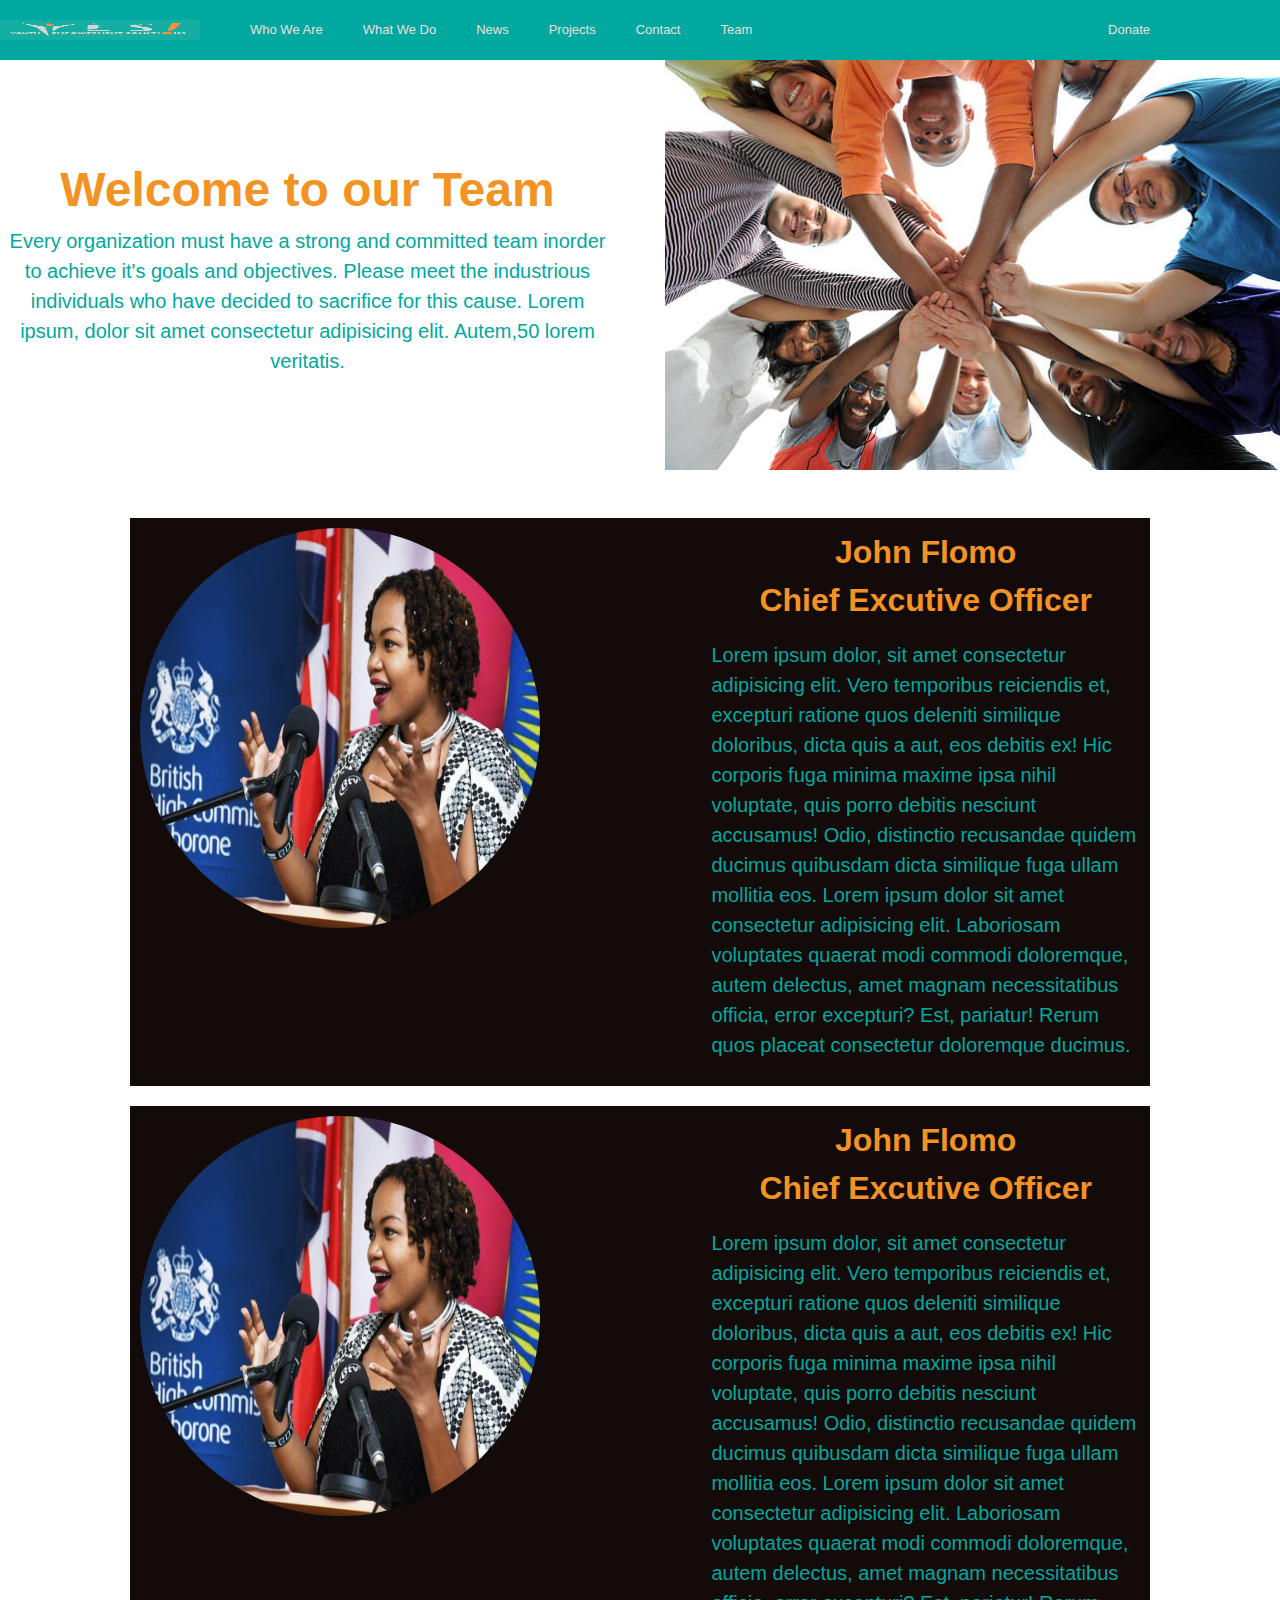
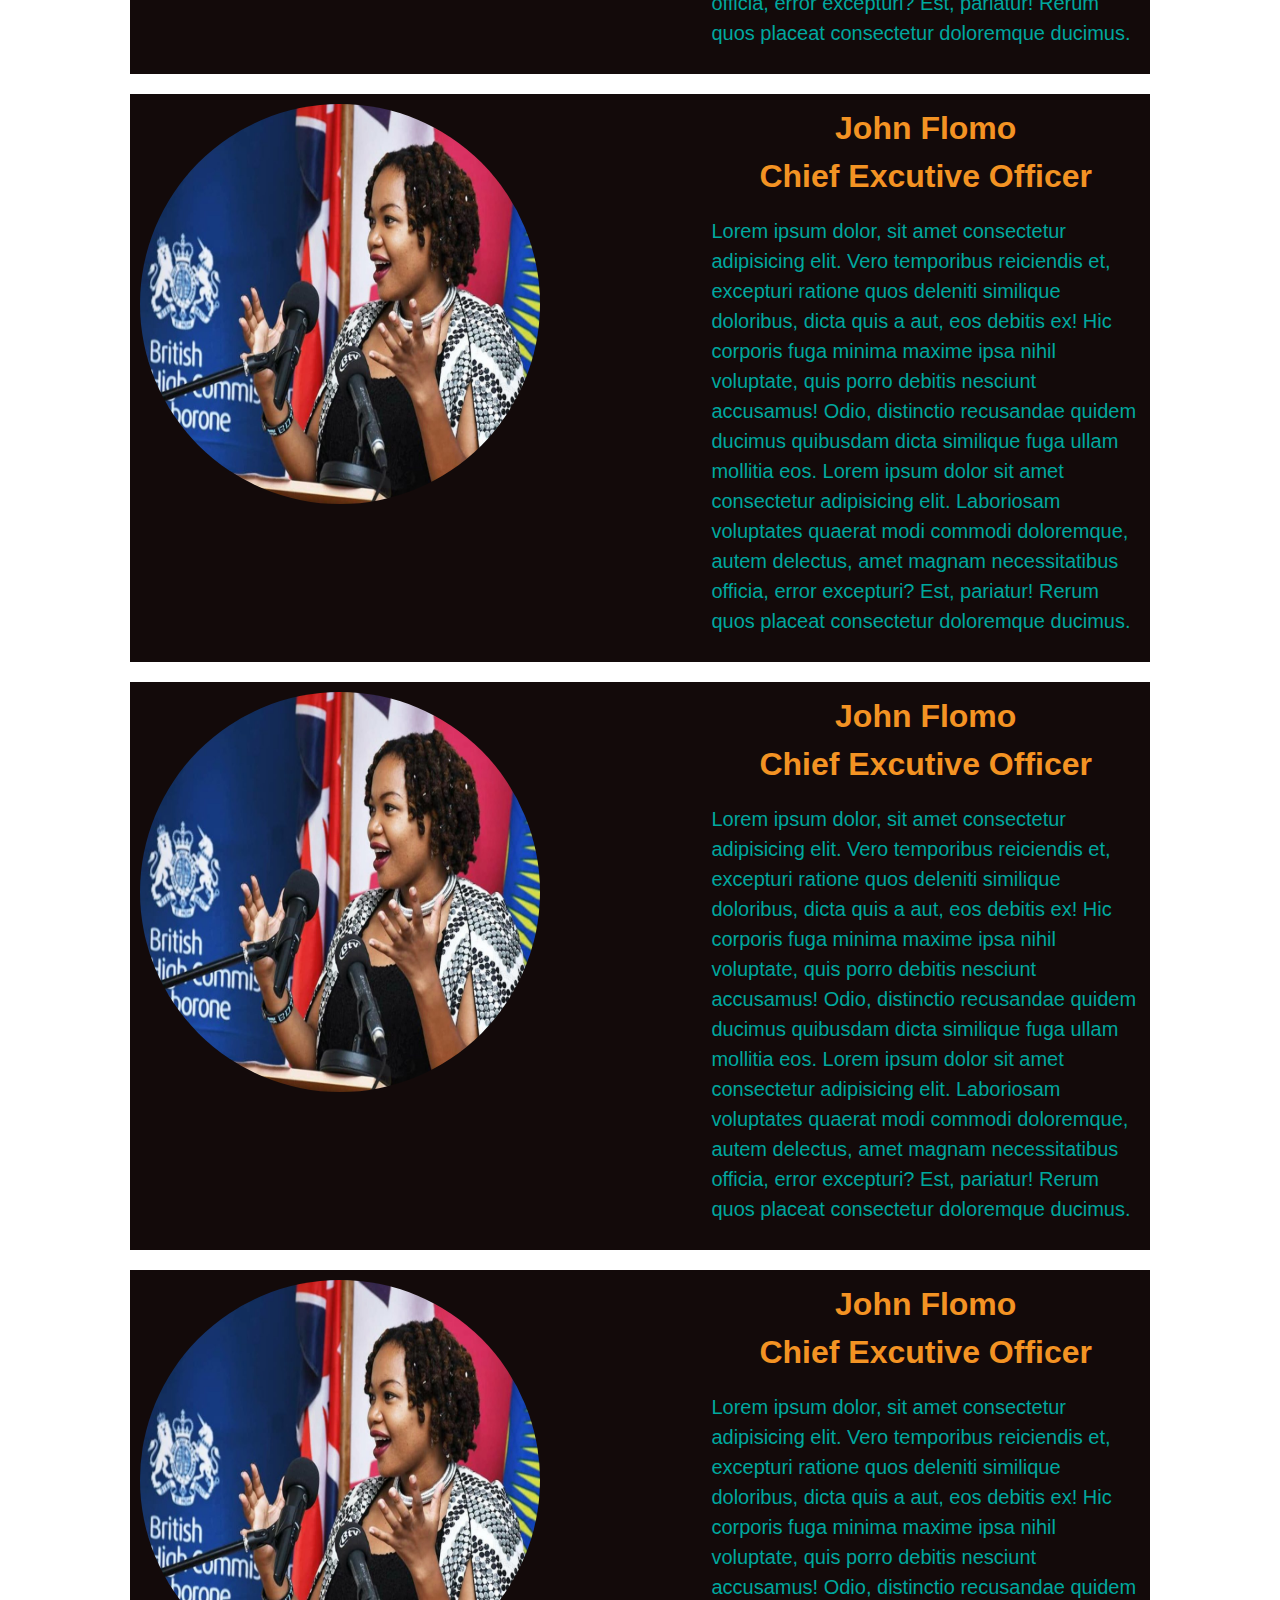
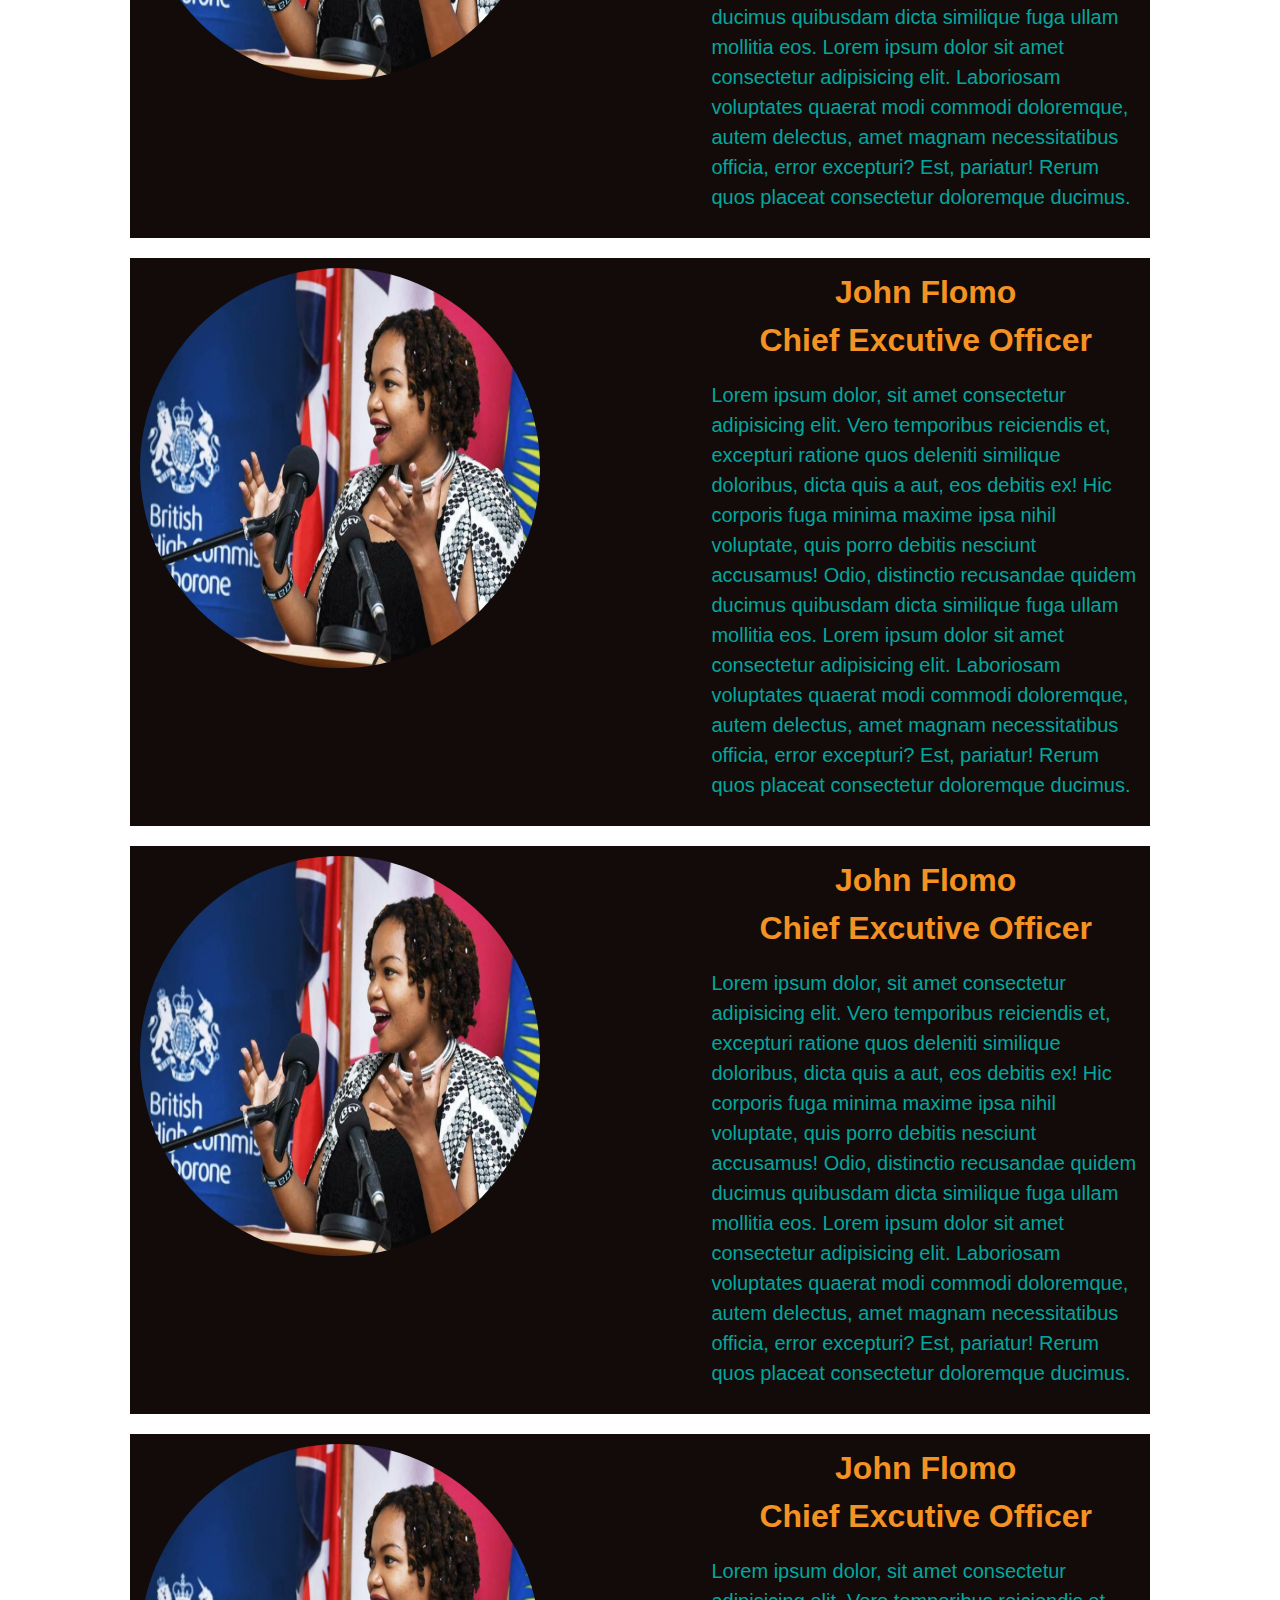
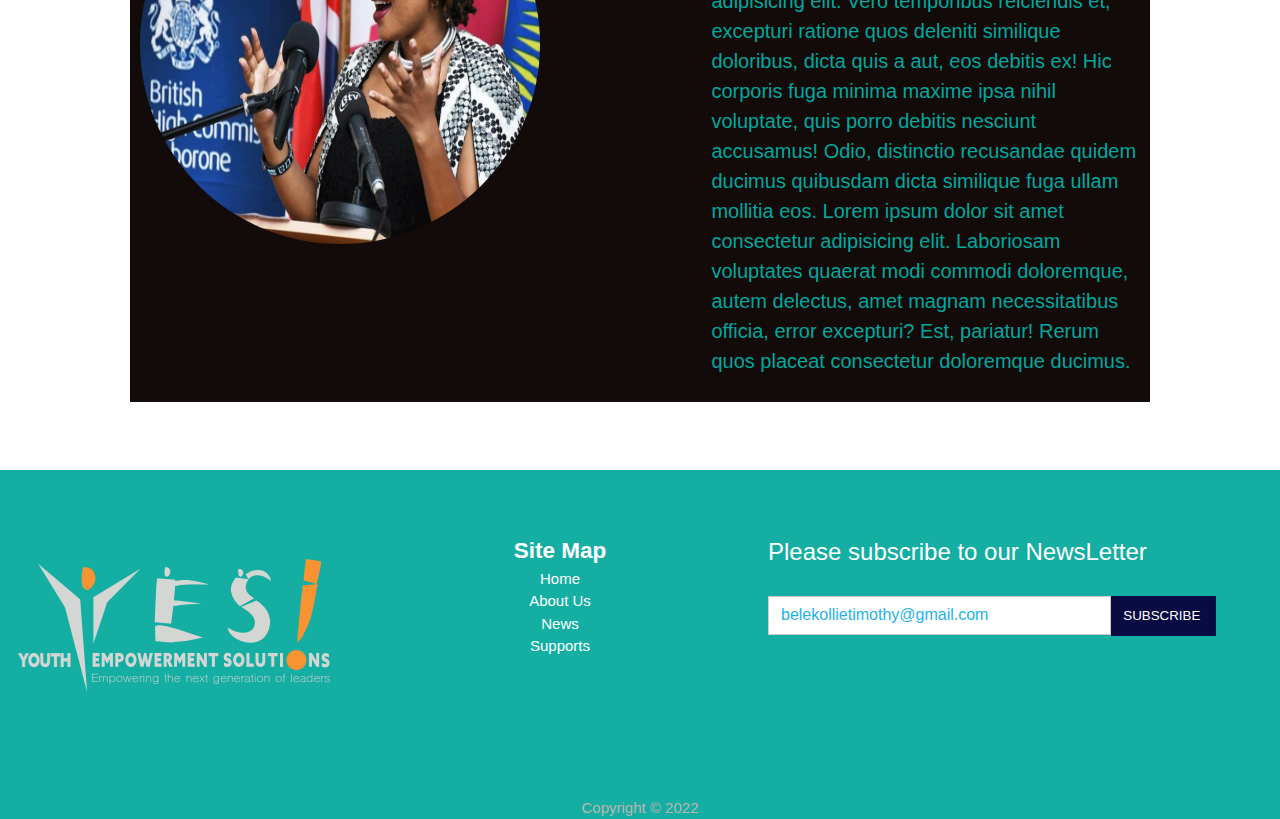
<file: team.html>
<!DOCTYPE html>
<html lang="en">

<head>
    <meta charset="UTF-8">
    <meta http-equiv="X-UA-Compatible" content="IE=edge">
    <meta name="viewport" content="width=device-width, initial-scale=1.0">
    <title>YES||Young Empowerment Solutions</title>
    <link rel="stylesheet" href="css/style.css">
    <link rel="stylesheet" href="utilities.css">
    <link rel="stylesheet" href="https://pro.fontawesome.com/releases/v5.10.0/css/all.css" integrity="sha384-AYmEC3Yw5cVb3ZcuHtOA93w35dYTsvhLPVnYs9eStHfGJvOvKxVfELGroGkvsg+p" crossorigin="anonymous" />

</head>

<body>
    <!-- hand bucker menu -->
    <div class="menu-btn">
        <i class="fas fa-bars fa-2x"></i>
    </div>
    <nav class="main-nav">
        <img src="logo2.png" alt=" YES " class="logo ">

        <ul class="main-menu ">
            <li><a href="who-where.html">Who We Are</a></li>
            <li><a href="# ">What We Do</a></li>
            <li>
                <a href="news.html ">News</a>
            </li>
            <li>
                <a href="#">Projects</a>

            </li>

            <li>
                <a href="contact.html">Contact</a>
            </li>
            <li>
                <a href="team.html">Team</a>
            </li>

        </ul>

        <ul class="right-menu ">
            <li><a href="team.html">Donate</a></li>
            <li>
                <a href="# " class="small"><i class="fab fa-facebook fa- "></i></a>
            </li>
            <li>
                <a href="# " class="small"><i class="fab fa-instagram fa- "></i></a>
            </li>
            <li><a href="# " class="small"><i class="fab fa-linkedin fa- "></i></a></li>
        </ul>
    </nav>

    <section class="head">

        <div class=" grid">

            <div style="text-align: center;">
                <h4 class="lg gold">
                    Welcome to our Team
                </h4>
                <p class="lead bl">
                    Every organization must have a strong and committed team inorder to achieve it's goals and objectives. Please meet the industrious individuals who have decided to sacrifice for this cause. Lorem ipsum, dolor sit amet consectetur adipisicing elit. Autem,50
                    lorem veritatis. </p>
            </div>
            <img src="image/header.jpg" alt="" style="width: 100%;">
        </div>
    </section>

    <div class="containers">

        <section class="teams b-primary my-2 py-2">
            <div class=" grids designborder c">
                <img src="ceo.jpg" alt="" class="team-images" width="400px" height="400px">
                <div class="">

                    <h4 class="md gold">John Flomo</h4>
                    <h4 class="md gold"> Chief Excutive Officer</h4>
                    <p class="lead my-1 bl"> Lorem ipsum dolor, sit amet consectetur adipisicing elit. Vero temporibus reiciendis et, excepturi ratione quos deleniti similique doloribus, dicta quis a aut, eos debitis ex! Hic corporis fuga minima maxime ipsa nihil voluptate, quis
                        porro debitis nesciunt accusamus! Odio, distinctio recusandae quidem ducimus quibusdam dicta similique fuga ullam mollitia eos. Lorem ipsum dolor sit amet consectetur adipisicing elit. Laboriosam voluptates quaerat modi commodi
                        doloremque, autem delectus, amet magnam necessitatibus officia, error excepturi? Est, pariatur! Rerum quos placeat consectetur doloremque ducimus.
                    </p>


                </div>


            </div>
            <div class=" grids designborder c">
                <img src="ceo.jpg" alt="" class="team-images" width="400px" height="400px">
                <div class="">

                    <h4 class="md gold">John Flomo</h4>
                    <h4 class="md gold"> Chief Excutive Officer</h4>
                    <p class="lead my-1 bl"> Lorem ipsum dolor, sit amet consectetur adipisicing elit. Vero temporibus reiciendis et, excepturi ratione quos deleniti similique doloribus, dicta quis a aut, eos debitis ex! Hic corporis fuga minima maxime ipsa nihil voluptate, quis
                        porro debitis nesciunt accusamus! Odio, distinctio recusandae quidem ducimus quibusdam dicta similique fuga ullam mollitia eos. Lorem ipsum dolor sit amet consectetur adipisicing elit. Laboriosam voluptates quaerat modi commodi
                        doloremque, autem delectus, amet magnam necessitatibus officia, error excepturi? Est, pariatur! Rerum quos placeat consectetur doloremque ducimus.
                    </p>


                </div>


            </div>
            <div class=" grids designborder c">
                <img src="ceo.jpg" alt="" class="team-images" width="400px" height="400px">
                <div class="">

                    <h4 class="md gold">John Flomo</h4>
                    <h4 class="md gold"> Chief Excutive Officer</h4>
                    <p class="lead my-1 bl"> Lorem ipsum dolor, sit amet consectetur adipisicing elit. Vero temporibus reiciendis et, excepturi ratione quos deleniti similique doloribus, dicta quis a aut, eos debitis ex! Hic corporis fuga minima maxime ipsa nihil voluptate, quis
                        porro debitis nesciunt accusamus! Odio, distinctio recusandae quidem ducimus quibusdam dicta similique fuga ullam mollitia eos. Lorem ipsum dolor sit amet consectetur adipisicing elit. Laboriosam voluptates quaerat modi commodi
                        doloremque, autem delectus, amet magnam necessitatibus officia, error excepturi? Est, pariatur! Rerum quos placeat consectetur doloremque ducimus.
                    </p>


                </div>


            </div>
            <div class=" grids designborder c">
                <img src="ceo.jpg" alt="" class="team-images" width="400px" height="400px">
                <div class="">

                    <h4 class="md gold">John Flomo</h4>
                    <h4 class="md gold"> Chief Excutive Officer</h4>
                    <p class="lead my-1 bl"> Lorem ipsum dolor, sit amet consectetur adipisicing elit. Vero temporibus reiciendis et, excepturi ratione quos deleniti similique doloribus, dicta quis a aut, eos debitis ex! Hic corporis fuga minima maxime ipsa nihil voluptate, quis
                        porro debitis nesciunt accusamus! Odio, distinctio recusandae quidem ducimus quibusdam dicta similique fuga ullam mollitia eos. Lorem ipsum dolor sit amet consectetur adipisicing elit. Laboriosam voluptates quaerat modi commodi
                        doloremque, autem delectus, amet magnam necessitatibus officia, error excepturi? Est, pariatur! Rerum quos placeat consectetur doloremque ducimus.
                    </p>


                </div>


            </div>
            <div class=" grids designborder c">
                <img src="ceo.jpg" alt="" class="team-images" width="400px" height="400px">
                <div class="">

                    <h4 class="md gold">John Flomo</h4>
                    <h4 class="md gold"> Chief Excutive Officer</h4>
                    <p class="lead my-1 bl"> Lorem ipsum dolor, sit amet consectetur adipisicing elit. Vero temporibus reiciendis et, excepturi ratione quos deleniti similique doloribus, dicta quis a aut, eos debitis ex! Hic corporis fuga minima maxime ipsa nihil voluptate, quis
                        porro debitis nesciunt accusamus! Odio, distinctio recusandae quidem ducimus quibusdam dicta similique fuga ullam mollitia eos. Lorem ipsum dolor sit amet consectetur adipisicing elit. Laboriosam voluptates quaerat modi commodi
                        doloremque, autem delectus, amet magnam necessitatibus officia, error excepturi? Est, pariatur! Rerum quos placeat consectetur doloremque ducimus.
                    </p>


                </div>


            </div>
            <div class=" grids designborder c">
                <img src="ceo.jpg" alt="" class="team-images" width="400px" height="400px">
                <div class="">

                    <h4 class="md gold">John Flomo</h4>
                    <h4 class="md gold"> Chief Excutive Officer</h4>
                    <p class="lead my-1 bl"> Lorem ipsum dolor, sit amet consectetur adipisicing elit. Vero temporibus reiciendis et, excepturi ratione quos deleniti similique doloribus, dicta quis a aut, eos debitis ex! Hic corporis fuga minima maxime ipsa nihil voluptate, quis
                        porro debitis nesciunt accusamus! Odio, distinctio recusandae quidem ducimus quibusdam dicta similique fuga ullam mollitia eos. Lorem ipsum dolor sit amet consectetur adipisicing elit. Laboriosam voluptates quaerat modi commodi
                        doloremque, autem delectus, amet magnam necessitatibus officia, error excepturi? Est, pariatur! Rerum quos placeat consectetur doloremque ducimus.
                    </p>


                </div>


            </div>

            <div class=" grids designborder c">
                <img src="ceo.jpg" alt="" class="team-images" width="400px" height="400px">
                <div class="">

                    <h4 class="md gold">John Flomo</h4>
                    <h4 class="md gold"> Chief Excutive Officer</h4>
                    <p class="lead my-1 bl"> Lorem ipsum dolor, sit amet consectetur adipisicing elit. Vero temporibus reiciendis et, excepturi ratione quos deleniti similique doloribus, dicta quis a aut, eos debitis ex! Hic corporis fuga minima maxime ipsa nihil voluptate, quis
                        porro debitis nesciunt accusamus! Odio, distinctio recusandae quidem ducimus quibusdam dicta similique fuga ullam mollitia eos. Lorem ipsum dolor sit amet consectetur adipisicing elit. Laboriosam voluptates quaerat modi commodi
                        doloremque, autem delectus, amet magnam necessitatibus officia, error excepturi? Est, pariatur! Rerum quos placeat consectetur doloremque ducimus.
                    </p>


                </div>


            </div>
            <div class=" grids designborder c">
                <img src="ceo.jpg" alt="" class="team-images" width="400px" height="400px">
                <div class="">

                    <h4 class="md gold">John Flomo</h4>
                    <h4 class="md gold"> Chief Excutive Officer</h4>
                    <p class="lead my-1 bl"> Lorem ipsum dolor, sit amet consectetur adipisicing elit. Vero temporibus reiciendis et, excepturi ratione quos deleniti similique doloribus, dicta quis a aut, eos debitis ex! Hic corporis fuga minima maxime ipsa nihil voluptate, quis
                        porro debitis nesciunt accusamus! Odio, distinctio recusandae quidem ducimus quibusdam dicta similique fuga ullam mollitia eos. Lorem ipsum dolor sit amet consectetur adipisicing elit. Laboriosam voluptates quaerat modi commodi
                        doloremque, autem delectus, amet magnam necessitatibus officia, error excepturi? Est, pariatur! Rerum quos placeat consectetur doloremque ducimus.
                    </p>


                </div>


            </div>
        </section>



    </div>
    <!-- Footer -->
    <footer class="footer bg-dark py-5" style="background-color:#14aea2;">
        <div class="con footer-3">
            <div>
                <img src="logo2.png" alt="">


            </div>
            <nav class="center">
                <ul>
                    <li>
                        <a href="#">
                            <h2>Site Map</h2>
                        </a>
                    </li>
                    <li>
                        <a href="features.html">Home<me/a>
                </li>
                <li><a href="docs.html">About Us</a></li>

                    <li><a href="docs.html">News</a></li>
                    <li>
                        <a href="docs.html">Supports</a>
                    </li>

                </ul>
            </nav>
            <div subfooter>
                <div class="fformdiv">
                    <form action="" style="border: none;">

                        <div class="ft">Please subscribe to our NewsLetter</div>
                        <div class="sy">
                            <div class="in">

                                <input type="text" id="data_4" name="data_4" style="height:69%;" class=" form-control " placeholder="belekollietimothy@gmail.com " enter-class="in1" />
                            </div>
                            <div class="in">
                                <input value="SUBSCRIBE " type="submit" class="in2" />
                            </div>
                        </div>



                    </form>
                </div>
                <div class="social ">

                    <a href="# "><i class="fab fa-facebook fa-2x "></i></a>
                    <a href="# "><i class="fab fa-instagram fa-2x "></i></a>
                    <a href="# "><i class="fab fa-twitter fa-2x "></i></a>
                </div>
            </div>

        </div>


    </footer>
    <div class="dfo">
        <p style="text-align: center; margin-bottom:auto;">Copyright &copy; 2022</p>
    </div>
    <script>
        document.querySelector('.menu-btn').addEventListener('click', () => document.querySelector('.main-menu').classList.toggle('show'));
    </script>

</body>

</html>

</html>
</file>
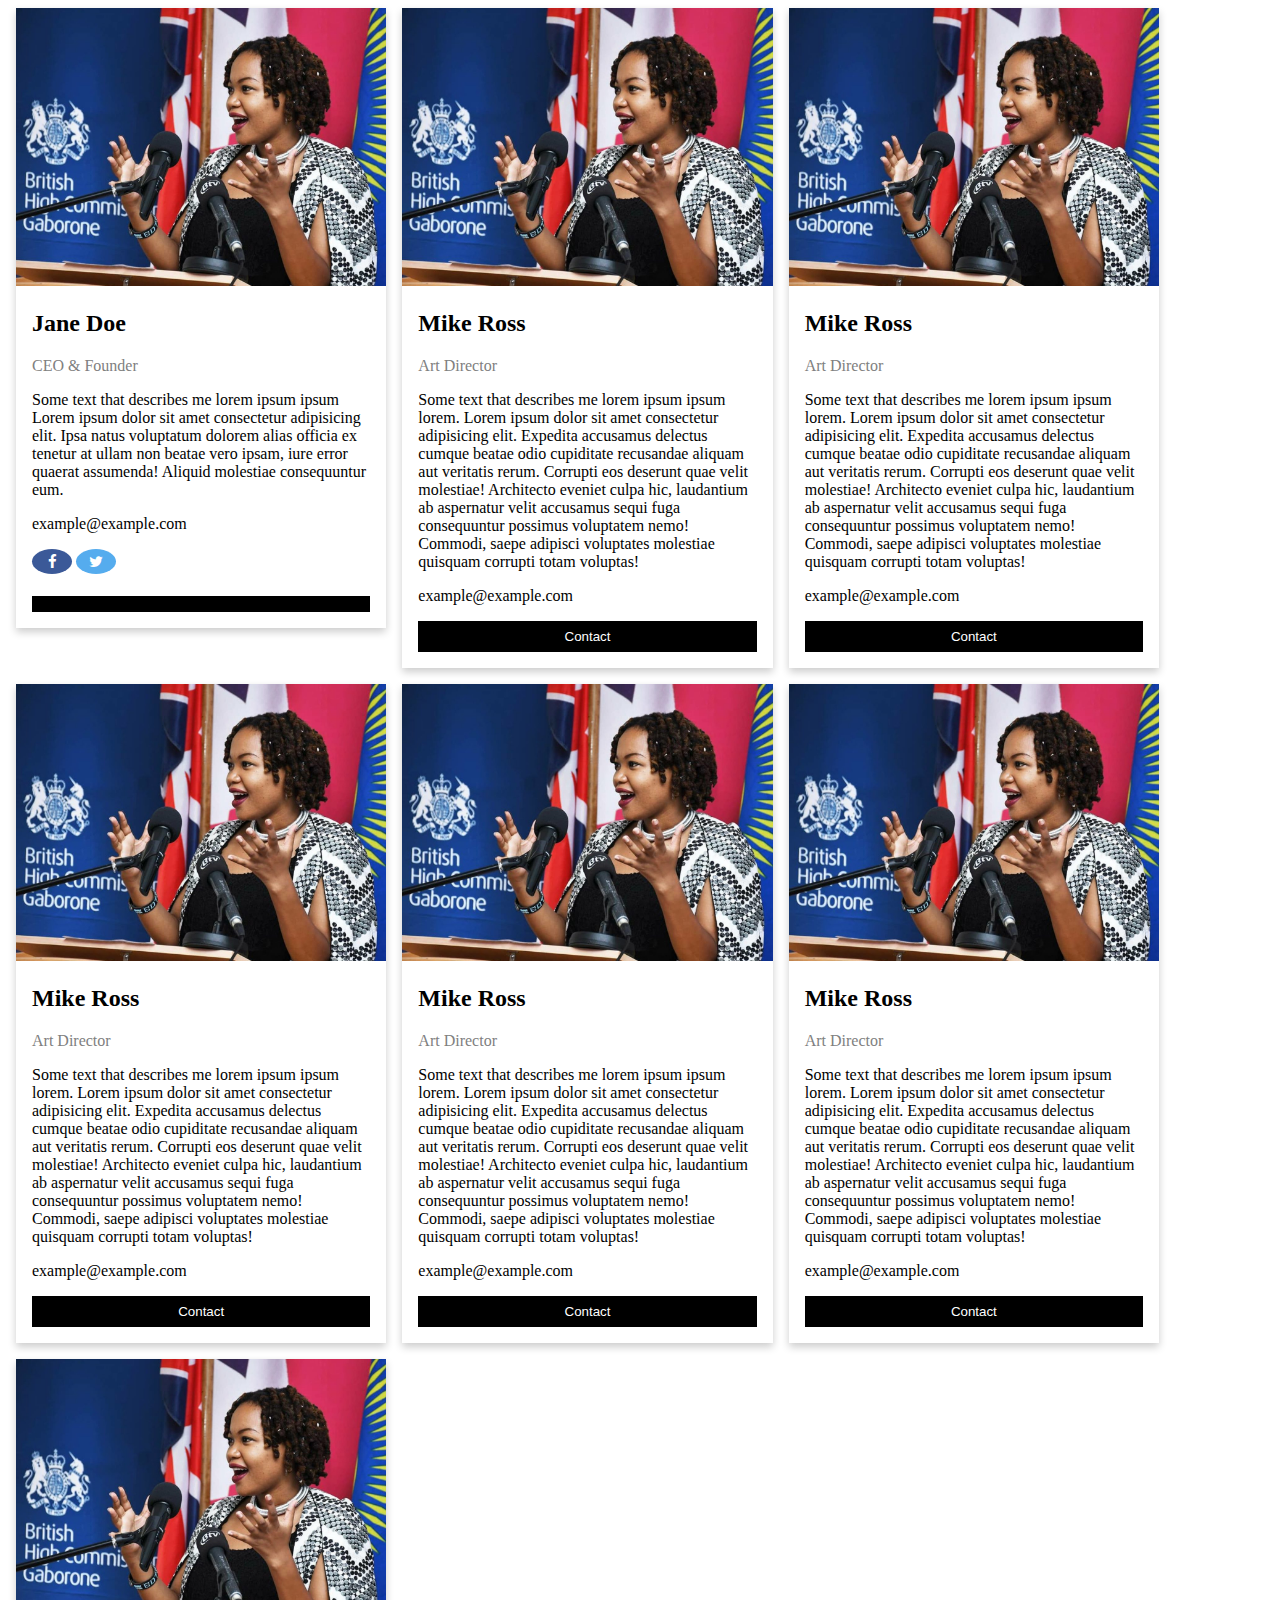
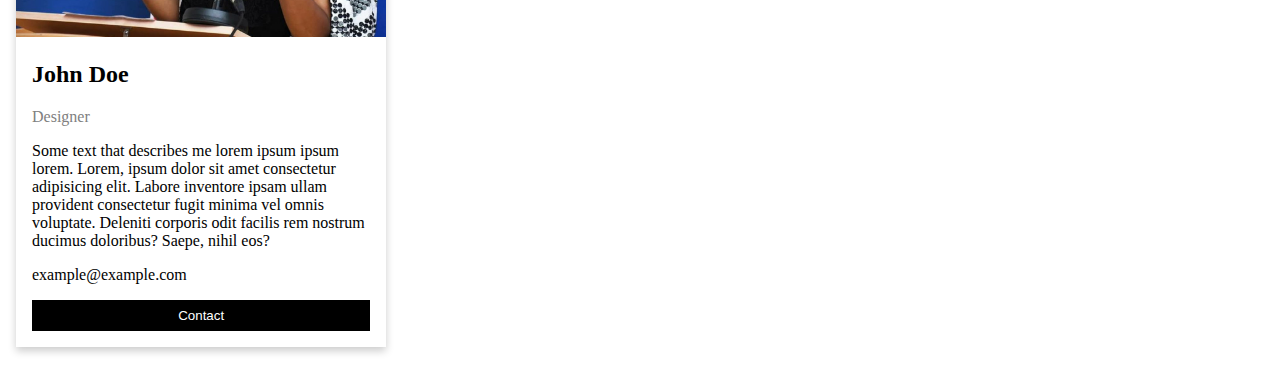
<file: temp.html>
<!doctype html>
<html lang="en">

<head>

    <meta charset="utf-8">
    <meta name="viewport" content="width=device-width, initial-scale=1, shrink-to-fit=no">
    <link rel="stylesheet" href="https://cdnjs.cloudflare.com/ajax/libs/font-awesome/4.7.0/css/font-awesome.min.css">



    <title>Contact Form #7</title>

    <style>
        /* Three columns side by side */
        
        .column {
            float: left;
            width: 29.3%;
            margin-bottom: 16px;
            padding: 0 8px;
        }
        /* Display the columns below each other instead of side by side on small screens */
        
        @media screen and (max-width: 650px) {
            .column {
                width: 100%;
                display: block;
            }
        }
        /* Add some shadows to create a card effect */
        
        .card {
            box-shadow: 0 4px 8px 0 rgba(0, 0, 0, 0.2);
        }
        /* Some left and right padding inside the container */
        
        .container {
            padding: 0 16px;
        }
        /* Clear floats */
        
        .container::after,
        .row::after {
            content: "";
            clear: both;
            display: table;
        }
        
        .title {
            color: grey;
        }
        
        .button {
            border: none;
            outline: 0;
            display: inline-block;
            padding: 8px;
            color: white;
            background-color: #000;
            text-align: center;
            cursor: pointer;
            width: 100%;
        }
        
        .button:hover {
            background-color: #555;
        }
        /* Style all font awesome icons */
        
        .fa {
            padding: 5px;
            font-size: 30px;
            width: 20px;
            text-align: center;
            text-decoration: none;
        }
        /* Add a hover effect if you want */
        
        .fa:hover {
            opacity: 0.7;
        }
        /* Set a specific color for each brand */
        /* Facebook */
        
        .fa-facebook {
            background: #3B5998;
            color: white;
        }
        /* Twitter */
        
        .fa-twitter {
            background: #55ACEE;
            color: white;
        }
        
        .fa {
            padding: 5px;
            font-size: 15px;
            width: 30px;
            text-align: center;
            text-decoration: none;
            border-radius: 100%;
        }
    </style>
</head>

<body>
    <div class="row">
        <div class="column">
            <div class="card">
                <img src="ceo.jpg" alt="Jane" style="width:100%">
                <div class="container">
                    <h2>Jane Doe</h2>
                    <p class="title">CEO &amp; Founder</p>
                    <p>Some text that describes me lorem ipsum ipsum Lorem ipsum dolor sit amet consectetur adipisicing elit. Ipsa natus voluptatum dolorem alias officia ex tenetur at ullam non beatae vero ipsam, iure error quaerat assumenda! Aliquid molestiae
                        consequuntur eum.

                    </p>
                    <p>example@example.com</p>
                    <p>
                        <a href="#" class="fa fa-facebook"></a>
                        <a href="#" class="fa fa-twitter"></a>
                    </p>
                    <p><button class="button"></button></p>
                </div>
            </div>
        </div>

        <div class="column">
            <div class="card">
                <img src="ceo.jpg" alt="Jane" style="width:100%">
                <div class="container">
                    <h2>Mike Ross</h2>
                    <p class="title">Art Director</p>
                    <p>Some text that describes me lorem ipsum ipsum lorem. Lorem ipsum dolor sit amet consectetur adipisicing elit. Expedita accusamus delectus cumque beatae odio cupiditate recusandae aliquam aut veritatis rerum. Corrupti eos deserunt quae
                        velit molestiae! Architecto eveniet culpa hic, laudantium ab aspernatur velit accusamus sequi fuga consequuntur possimus voluptatem nemo! Commodi, saepe adipisci voluptates molestiae quisquam corrupti totam voluptas!</p>
                    <p>example@example.com</p>
                    <p><button class="button">Contact</button></p>
                </div>
            </div>
        </div>

        <div class="column">
            <div class="card">
                <img src="ceo.jpg" alt="Jane" style="width:100%">
                <div class="container">
                    <h2>Mike Ross</h2>
                    <p class="title">Art Director</p>
                    <p>Some text that describes me lorem ipsum ipsum lorem. Lorem ipsum dolor sit amet consectetur adipisicing elit. Expedita accusamus delectus cumque beatae odio cupiditate recusandae aliquam aut veritatis rerum. Corrupti eos deserunt quae
                        velit molestiae! Architecto eveniet culpa hic, laudantium ab aspernatur velit accusamus sequi fuga consequuntur possimus voluptatem nemo! Commodi, saepe adipisci voluptates molestiae quisquam corrupti totam voluptas!</p>
                    <p>example@example.com</p>
                    <p><button class="button">Contact</button></p>
                </div>
            </div>
        </div>

        <div class="column">
            <div class="card">
                <img src="ceo.jpg" alt="Jane" style="width:100%">
                <div class="container">
                    <h2>Mike Ross</h2>
                    <p class="title">Art Director</p>
                    <p>Some text that describes me lorem ipsum ipsum lorem. Lorem ipsum dolor sit amet consectetur adipisicing elit. Expedita accusamus delectus cumque beatae odio cupiditate recusandae aliquam aut veritatis rerum. Corrupti eos deserunt quae
                        velit molestiae! Architecto eveniet culpa hic, laudantium ab aspernatur velit accusamus sequi fuga consequuntur possimus voluptatem nemo! Commodi, saepe adipisci voluptates molestiae quisquam corrupti totam voluptas!</p>
                    <p>example@example.com</p>
                    <p><button class="button">Contact</button></p>
                </div>
            </div>
        </div>

        <div class="column">
            <div class="card">
                <img src="ceo.jpg" alt="Jane" style="width:100%">
                <div class="container">
                    <h2>Mike Ross</h2>
                    <p class="title">Art Director</p>
                    <p>Some text that describes me lorem ipsum ipsum lorem. Lorem ipsum dolor sit amet consectetur adipisicing elit. Expedita accusamus delectus cumque beatae odio cupiditate recusandae aliquam aut veritatis rerum. Corrupti eos deserunt quae
                        velit molestiae! Architecto eveniet culpa hic, laudantium ab aspernatur velit accusamus sequi fuga consequuntur possimus voluptatem nemo! Commodi, saepe adipisci voluptates molestiae quisquam corrupti totam voluptas!</p>
                    <p>example@example.com</p>
                    <p><button class="button">Contact</button></p>
                </div>
            </div>
        </div>

        <div class="column">
            <div class="card">
                <img src="ceo.jpg" alt="Jane" style="width:100%">
                <div class="container">
                    <h2>Mike Ross</h2>
                    <p class="title">Art Director</p>
                    <p>Some text that describes me lorem ipsum ipsum lorem. Lorem ipsum dolor sit amet consectetur adipisicing elit. Expedita accusamus delectus cumque beatae odio cupiditate recusandae aliquam aut veritatis rerum. Corrupti eos deserunt quae
                        velit molestiae! Architecto eveniet culpa hic, laudantium ab aspernatur velit accusamus sequi fuga consequuntur possimus voluptatem nemo! Commodi, saepe adipisci voluptates molestiae quisquam corrupti totam voluptas!</p>
                    <p>example@example.com</p>
                    <p><button class="button">Contact</button></p>
                </div>
            </div>
        </div>

        <div class="column">
            <div class="card">
                <img src="ceo.jpg" alt="Jane" style="width:100%">
                <div class="container">
                    <h2>John Doe</h2>
                    <p class="title">Designer</p>
                    <p>Some text that describes me lorem ipsum ipsum lorem. Lorem, ipsum dolor sit amet consectetur adipisicing elit. Labore inventore ipsam ullam provident consectetur fugit minima vel omnis voluptate. Deleniti corporis odit facilis rem
                        nostrum ducimus doloribus? Saepe, nihil eos?</p>
                    <p>example@example.com</p>
                    <p><button class="button">Contact</button></p>
                </div>
            </div>
        </div>
    </div>

</body>

</html>

</html>
</file>
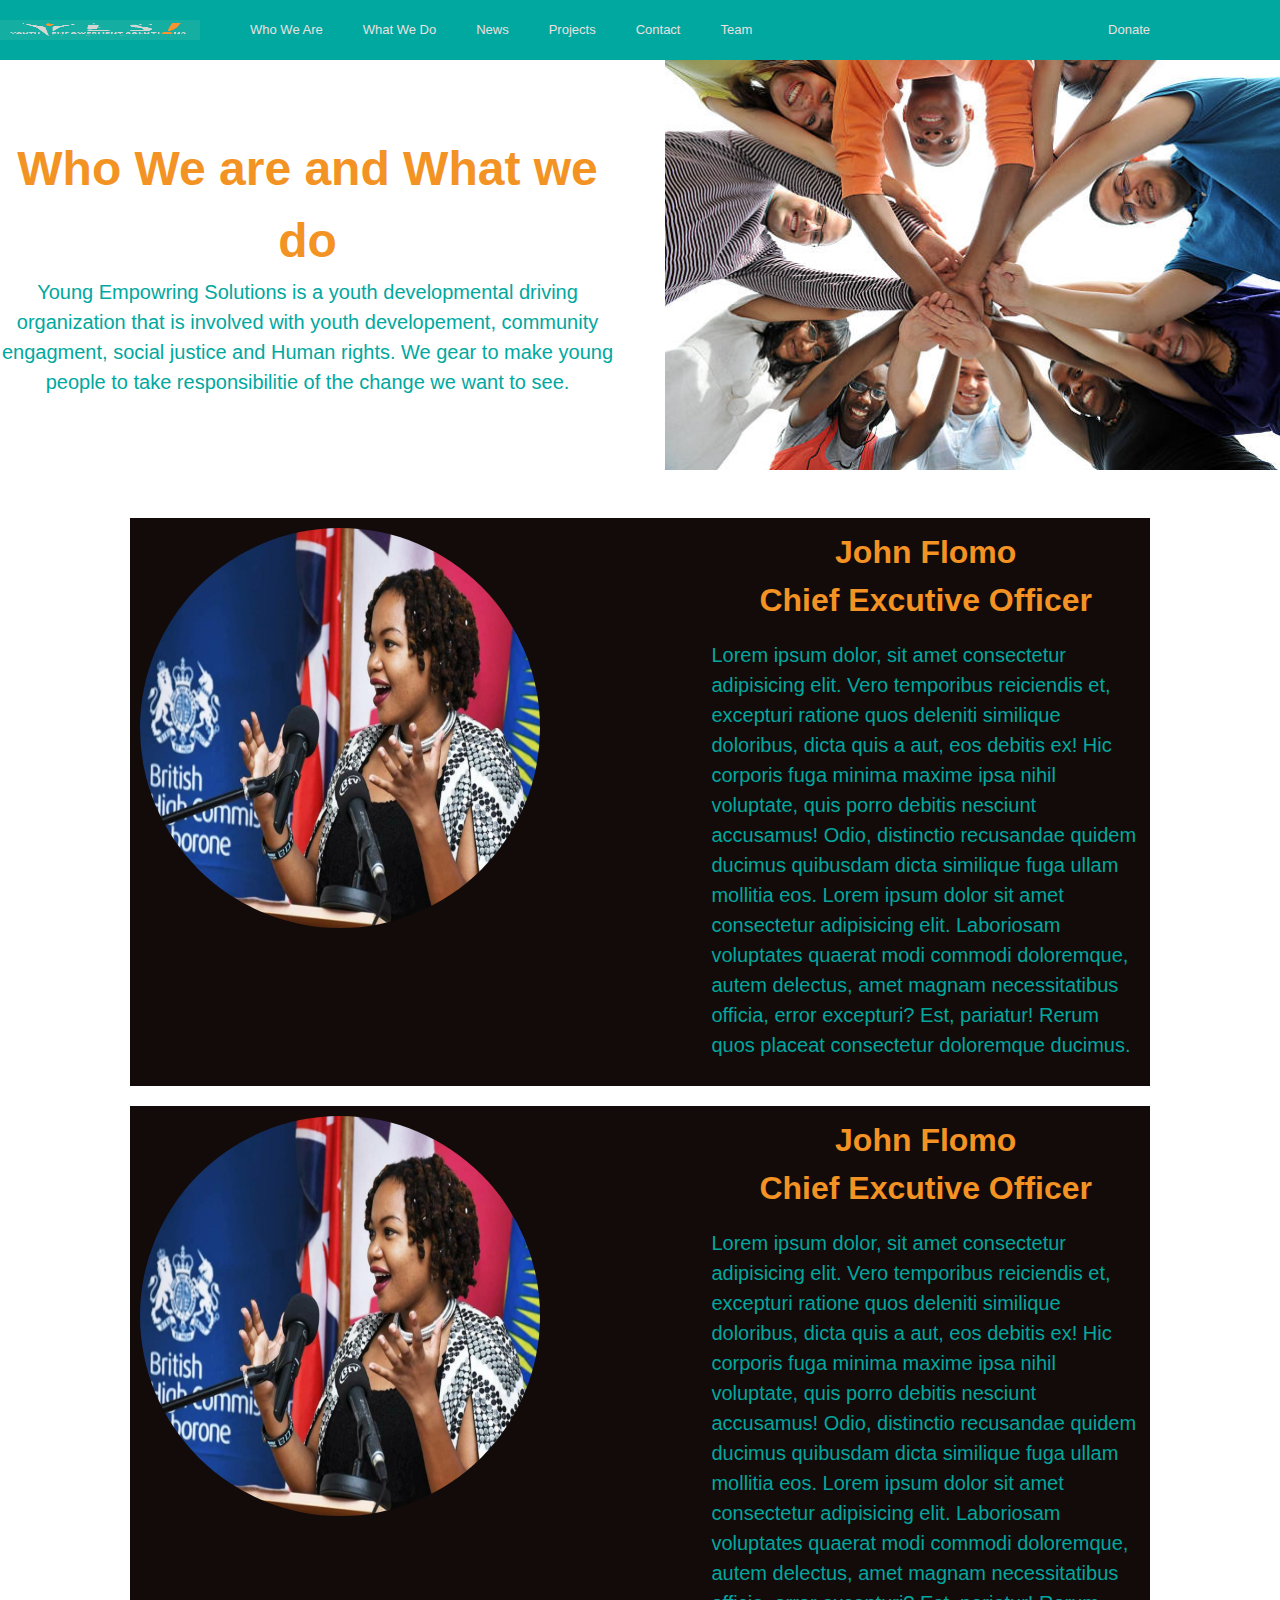
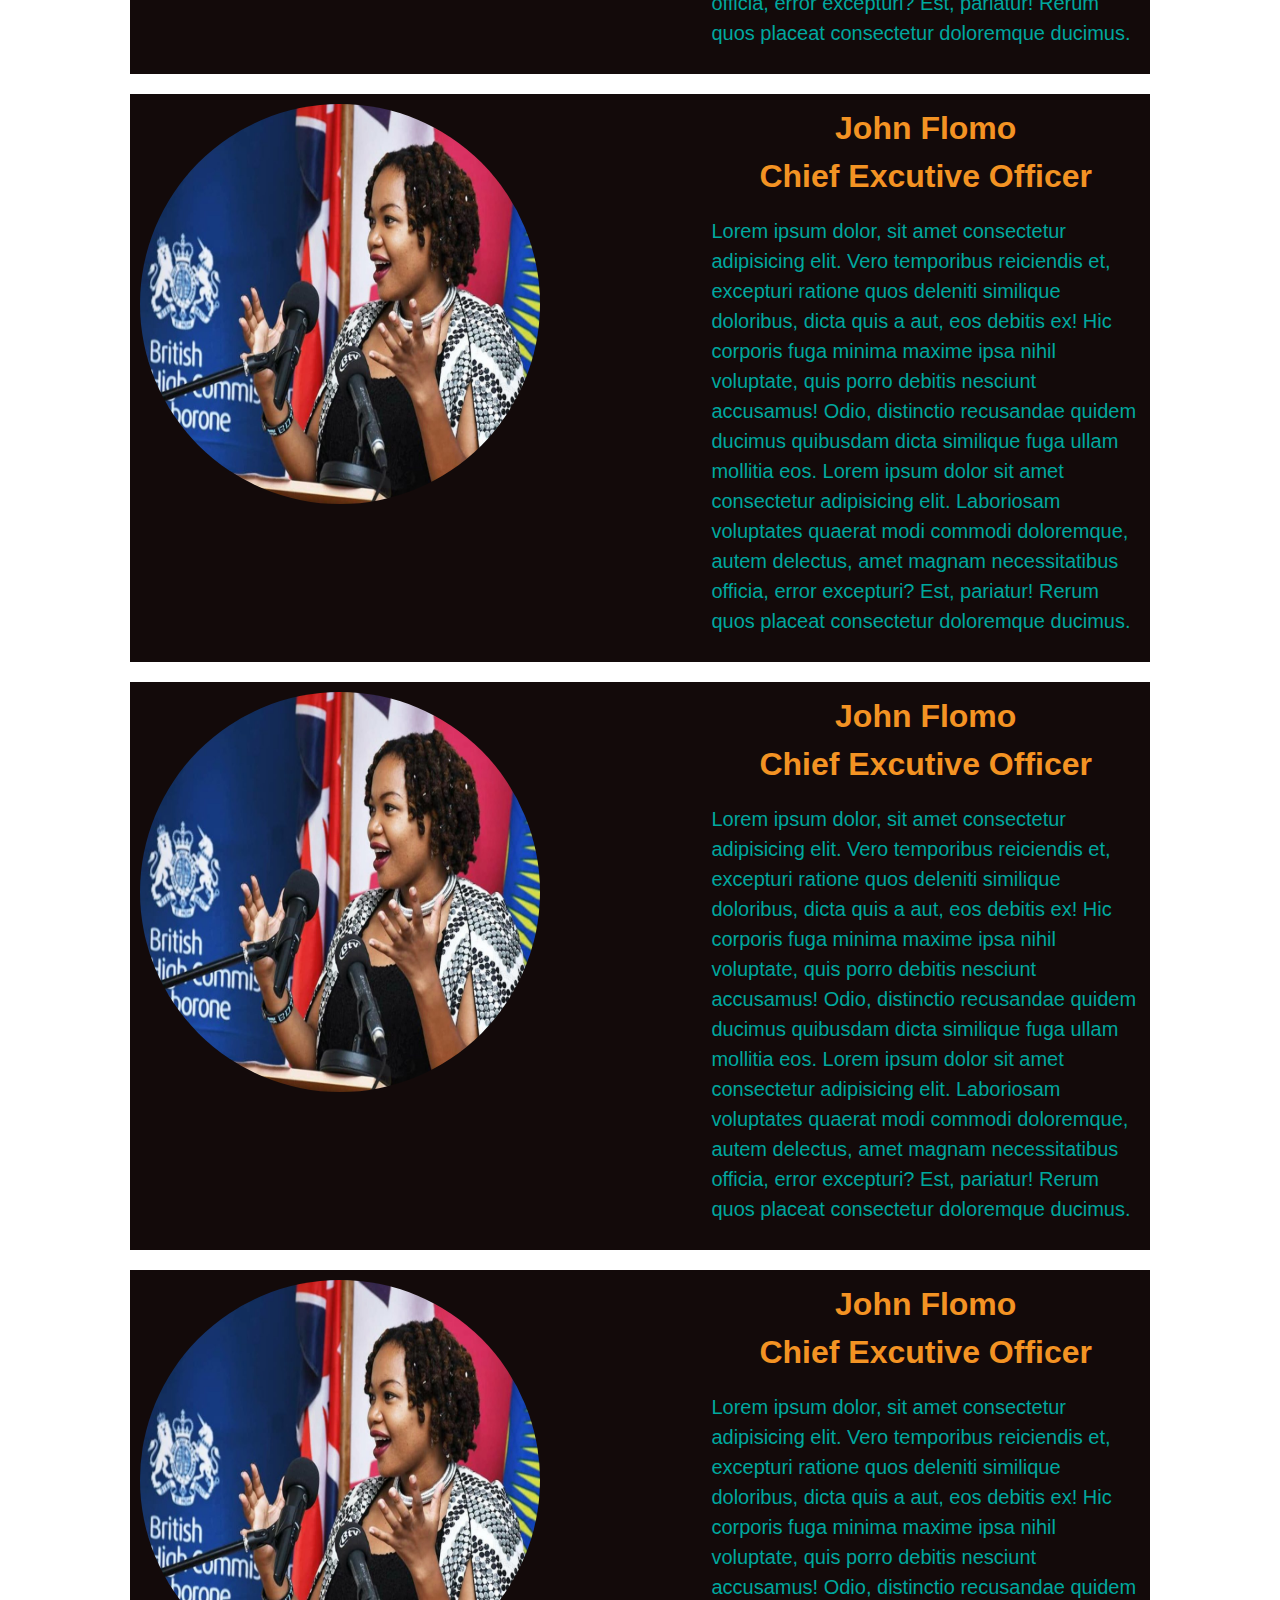
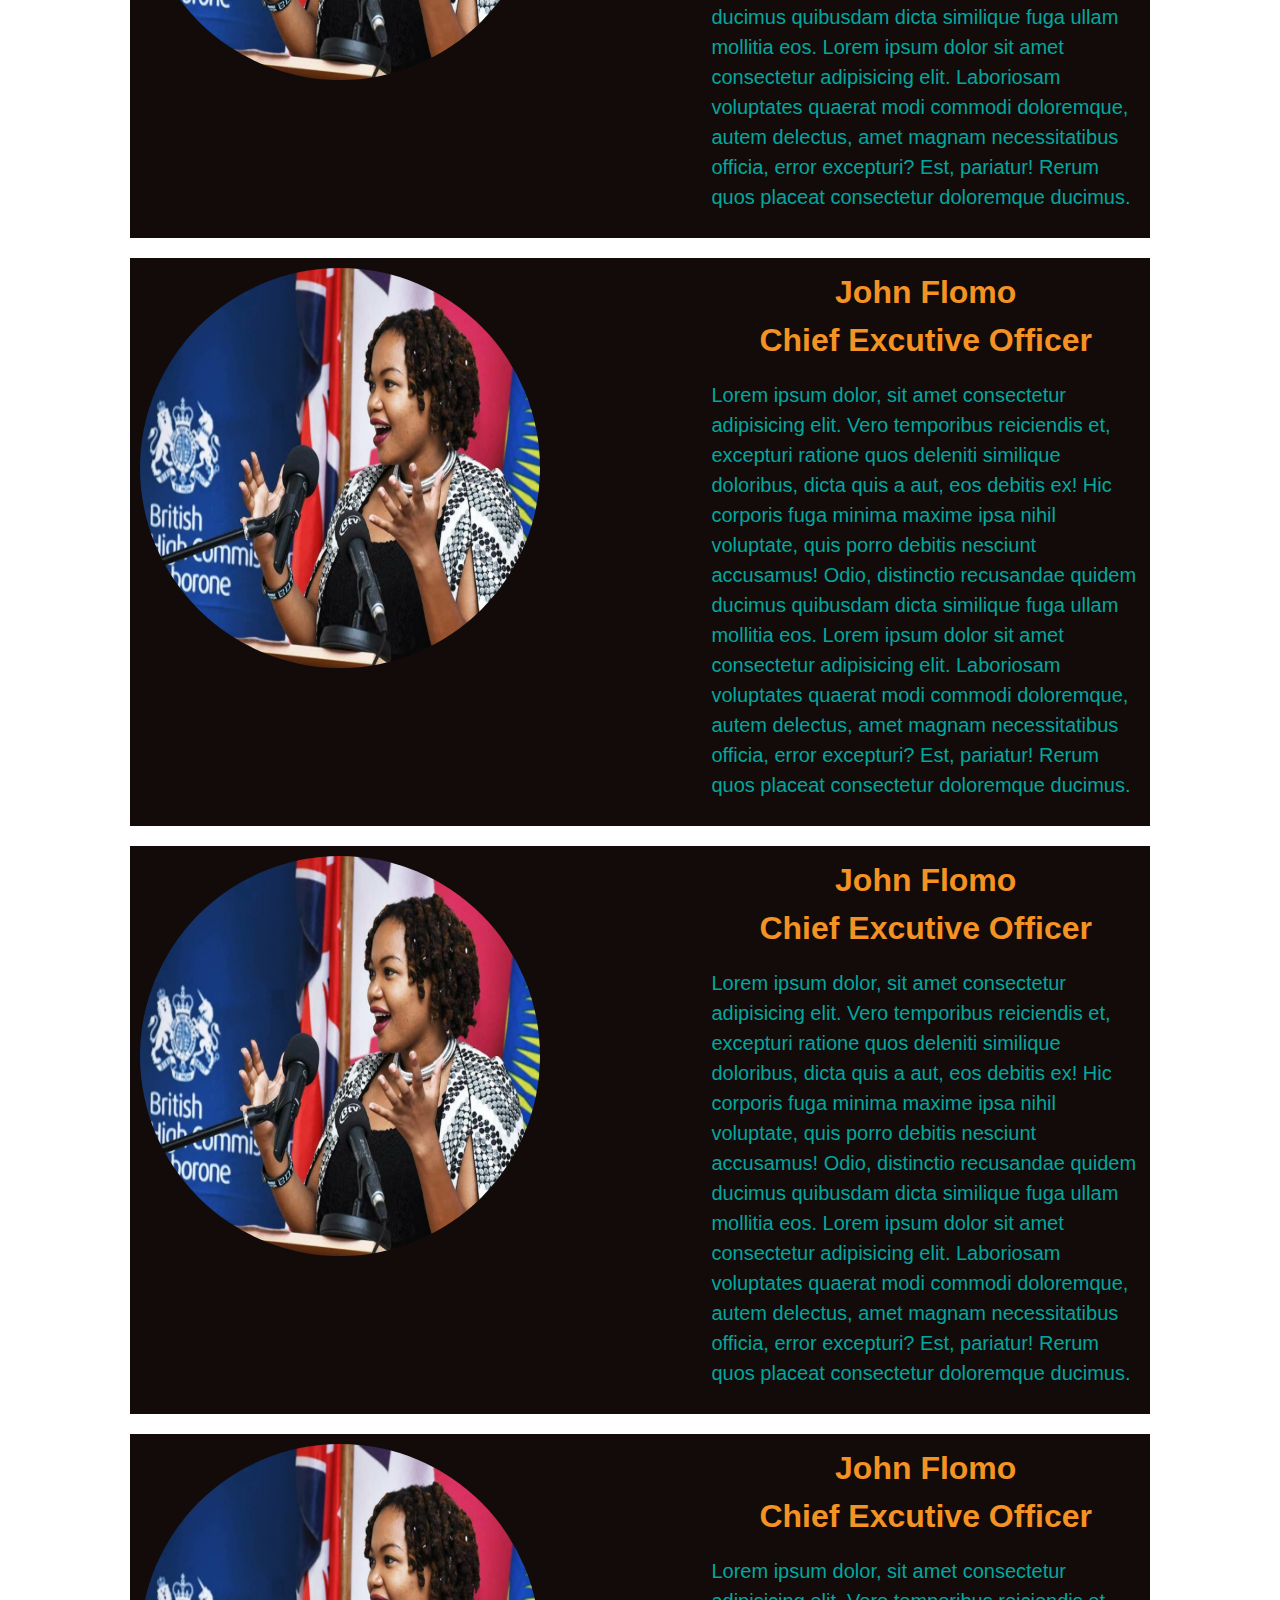
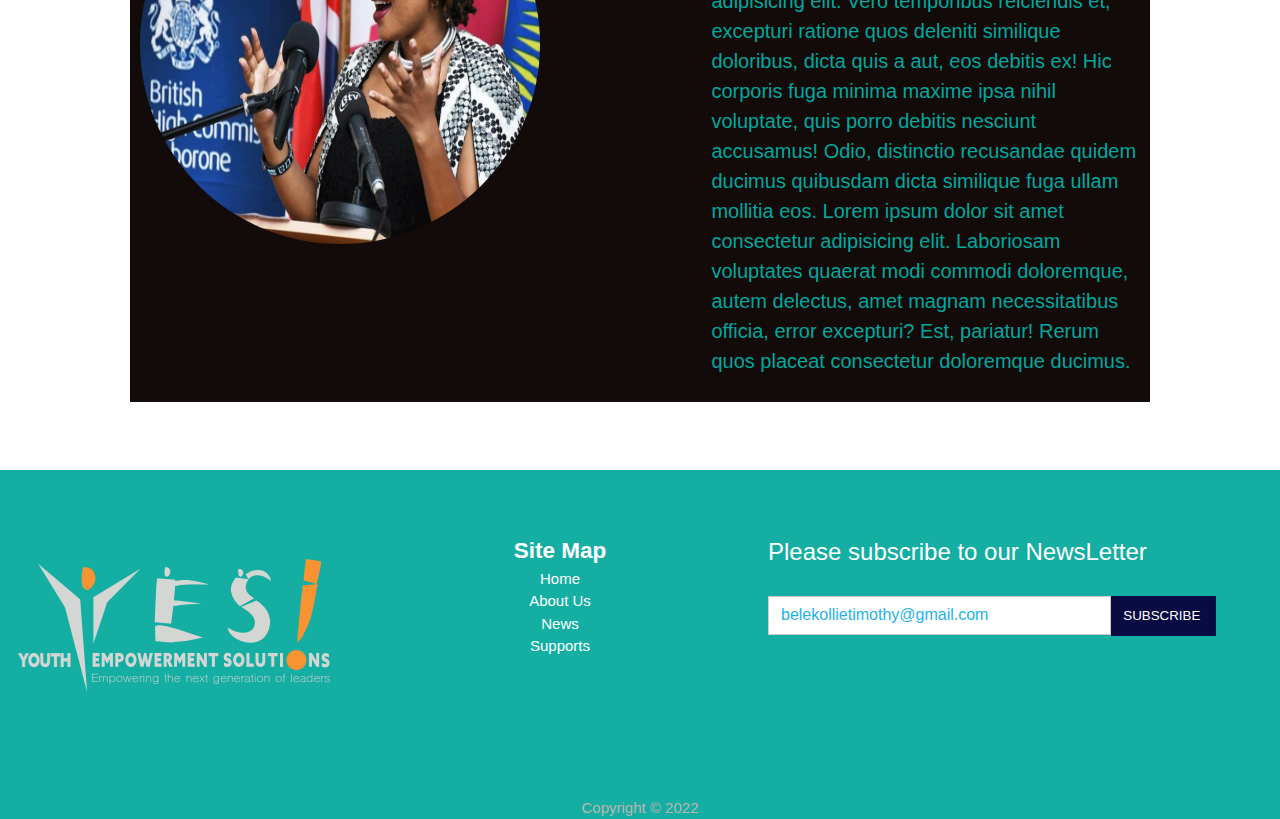
<file: who-where.html>
<!DOCTYPE html>
<html lang="en">

<head>
    <meta charset="UTF-8">
    <meta http-equiv="X-UA-Compatible" content="IE=edge">
    <meta name="viewport" content="width=device-width, initial-scale=1.0">
    <title>YES||Young Empowerment Solutions</title>
    <link rel="stylesheet" href="css/style.css">
    <link rel="stylesheet" href="utilities.css">
    <link rel="stylesheet" href="https://pro.fontawesome.com/releases/v5.10.0/css/all.css" integrity="sha384-AYmEC3Yw5cVb3ZcuHtOA93w35dYTsvhLPVnYs9eStHfGJvOvKxVfELGroGkvsg+p" crossorigin="anonymous" />

</head>

<body>
    <!-- hand bucker menu -->
    <div class="menu-btn">
        <i class="fas fa-bars fa-2x"></i>
    </div>
    <nav class="main-nav">
        <img src="logo2.png" alt=" YES " class="logo ">

        <ul class="main-menu ">
            <li><a href="who-where.html">Who We Are</a></li>
            <li><a href="# ">What We Do</a></li>
            <li>
                <a href="news.html ">News</a>
            </li>
            <li>
                <a href="#">Projects</a>

            </li>

            <li>
                <a href="contact.html">Contact</a>
            </li>
            <li>
                <a href="team.html">Team</a>
            </li>

        </ul>

        <ul class="right-menu ">
            <li><a href="team.html">Donate</a></li>
            <li>
                <a href="# " class="small"><i class="fab fa-facebook fa- "></i></a>
            </li>
            <li>
                <a href="# " class="small"><i class="fab fa-instagram fa- "></i></a>
            </li>
            <li><a href="# " class="small"><i class="fab fa-linkedin fa- "></i></a></li>
        </ul>
    </nav>

    <section class="head">

        <div class=" grid">

            <div style="text-align: center;">
                <h4 class="lg gold">
                    Who We are and What we do
                </h4>
                <p class="lead bl">
                    Young Empowring Solutions is a youth developmental driving organization that is involved with youth developement, community engagment, social justice and Human rights. We gear to make young people to take responsibilitie of the change we want to see.</p>
            </div>
            <img src="image/header.jpg" alt="" style="width: 100%;">
        </div>
    </section>

    <div class="containers">

        <section class="teams b-primary my-2 py-2">
            <div class=" grids designborder c">
                <img src="ceo.jpg" alt="" class="team-images" width="400px" height="400px">
                <div class="">

                    <h4 class="md gold">John Flomo</h4>
                    <h4 class="md gold"> Chief Excutive Officer</h4>
                    <p class="lead my-1 bl"> Lorem ipsum dolor, sit amet consectetur adipisicing elit. Vero temporibus reiciendis et, excepturi ratione quos deleniti similique doloribus, dicta quis a aut, eos debitis ex! Hic corporis fuga minima maxime ipsa nihil voluptate, quis
                        porro debitis nesciunt accusamus! Odio, distinctio recusandae quidem ducimus quibusdam dicta similique fuga ullam mollitia eos. Lorem ipsum dolor sit amet consectetur adipisicing elit. Laboriosam voluptates quaerat modi commodi
                        doloremque, autem delectus, amet magnam necessitatibus officia, error excepturi? Est, pariatur! Rerum quos placeat consectetur doloremque ducimus.
                    </p>


                </div>


            </div>
            <div class=" grids designborder c">
                <img src="ceo.jpg" alt="" class="team-images" width="400px" height="400px">
                <div class="">

                    <h4 class="md gold">John Flomo</h4>
                    <h4 class="md gold"> Chief Excutive Officer</h4>
                    <p class="lead my-1 bl"> Lorem ipsum dolor, sit amet consectetur adipisicing elit. Vero temporibus reiciendis et, excepturi ratione quos deleniti similique doloribus, dicta quis a aut, eos debitis ex! Hic corporis fuga minima maxime ipsa nihil voluptate, quis
                        porro debitis nesciunt accusamus! Odio, distinctio recusandae quidem ducimus quibusdam dicta similique fuga ullam mollitia eos. Lorem ipsum dolor sit amet consectetur adipisicing elit. Laboriosam voluptates quaerat modi commodi
                        doloremque, autem delectus, amet magnam necessitatibus officia, error excepturi? Est, pariatur! Rerum quos placeat consectetur doloremque ducimus.
                    </p>


                </div>


            </div>
            <div class=" grids designborder c">
                <img src="ceo.jpg" alt="" class="team-images" width="400px" height="400px">
                <div class="">

                    <h4 class="md gold">John Flomo</h4>
                    <h4 class="md gold"> Chief Excutive Officer</h4>
                    <p class="lead my-1 bl"> Lorem ipsum dolor, sit amet consectetur adipisicing elit. Vero temporibus reiciendis et, excepturi ratione quos deleniti similique doloribus, dicta quis a aut, eos debitis ex! Hic corporis fuga minima maxime ipsa nihil voluptate, quis
                        porro debitis nesciunt accusamus! Odio, distinctio recusandae quidem ducimus quibusdam dicta similique fuga ullam mollitia eos. Lorem ipsum dolor sit amet consectetur adipisicing elit. Laboriosam voluptates quaerat modi commodi
                        doloremque, autem delectus, amet magnam necessitatibus officia, error excepturi? Est, pariatur! Rerum quos placeat consectetur doloremque ducimus.
                    </p>


                </div>


            </div>
            <div class=" grids designborder c">
                <img src="ceo.jpg" alt="" class="team-images" width="400px" height="400px">
                <div class="">

                    <h4 class="md gold">John Flomo</h4>
                    <h4 class="md gold"> Chief Excutive Officer</h4>
                    <p class="lead my-1 bl"> Lorem ipsum dolor, sit amet consectetur adipisicing elit. Vero temporibus reiciendis et, excepturi ratione quos deleniti similique doloribus, dicta quis a aut, eos debitis ex! Hic corporis fuga minima maxime ipsa nihil voluptate, quis
                        porro debitis nesciunt accusamus! Odio, distinctio recusandae quidem ducimus quibusdam dicta similique fuga ullam mollitia eos. Lorem ipsum dolor sit amet consectetur adipisicing elit. Laboriosam voluptates quaerat modi commodi
                        doloremque, autem delectus, amet magnam necessitatibus officia, error excepturi? Est, pariatur! Rerum quos placeat consectetur doloremque ducimus.
                    </p>


                </div>


            </div>
            <div class=" grids designborder c">
                <img src="ceo.jpg" alt="" class="team-images" width="400px" height="400px">
                <div class="">

                    <h4 class="md gold">John Flomo</h4>
                    <h4 class="md gold"> Chief Excutive Officer</h4>
                    <p class="lead my-1 bl"> Lorem ipsum dolor, sit amet consectetur adipisicing elit. Vero temporibus reiciendis et, excepturi ratione quos deleniti similique doloribus, dicta quis a aut, eos debitis ex! Hic corporis fuga minima maxime ipsa nihil voluptate, quis
                        porro debitis nesciunt accusamus! Odio, distinctio recusandae quidem ducimus quibusdam dicta similique fuga ullam mollitia eos. Lorem ipsum dolor sit amet consectetur adipisicing elit. Laboriosam voluptates quaerat modi commodi
                        doloremque, autem delectus, amet magnam necessitatibus officia, error excepturi? Est, pariatur! Rerum quos placeat consectetur doloremque ducimus.
                    </p>


                </div>


            </div>
            <div class=" grids designborder c">
                <img src="ceo.jpg" alt="" class="team-images" width="400px" height="400px">
                <div class="">

                    <h4 class="md gold">John Flomo</h4>
                    <h4 class="md gold"> Chief Excutive Officer</h4>
                    <p class="lead my-1 bl"> Lorem ipsum dolor, sit amet consectetur adipisicing elit. Vero temporibus reiciendis et, excepturi ratione quos deleniti similique doloribus, dicta quis a aut, eos debitis ex! Hic corporis fuga minima maxime ipsa nihil voluptate, quis
                        porro debitis nesciunt accusamus! Odio, distinctio recusandae quidem ducimus quibusdam dicta similique fuga ullam mollitia eos. Lorem ipsum dolor sit amet consectetur adipisicing elit. Laboriosam voluptates quaerat modi commodi
                        doloremque, autem delectus, amet magnam necessitatibus officia, error excepturi? Est, pariatur! Rerum quos placeat consectetur doloremque ducimus.
                    </p>


                </div>


            </div>

            <div class=" grids designborder c">
                <img src="ceo.jpg" alt="" class="team-images" width="400px" height="400px">
                <div class="">

                    <h4 class="md gold">John Flomo</h4>
                    <h4 class="md gold"> Chief Excutive Officer</h4>
                    <p class="lead my-1 bl"> Lorem ipsum dolor, sit amet consectetur adipisicing elit. Vero temporibus reiciendis et, excepturi ratione quos deleniti similique doloribus, dicta quis a aut, eos debitis ex! Hic corporis fuga minima maxime ipsa nihil voluptate, quis
                        porro debitis nesciunt accusamus! Odio, distinctio recusandae quidem ducimus quibusdam dicta similique fuga ullam mollitia eos. Lorem ipsum dolor sit amet consectetur adipisicing elit. Laboriosam voluptates quaerat modi commodi
                        doloremque, autem delectus, amet magnam necessitatibus officia, error excepturi? Est, pariatur! Rerum quos placeat consectetur doloremque ducimus.
                    </p>


                </div>


            </div>
            <div class=" grids designborder c">
                <img src="ceo.jpg" alt="" class="team-images" width="400px" height="400px">
                <div class="">

                    <h4 class="md gold">John Flomo</h4>
                    <h4 class="md gold"> Chief Excutive Officer</h4>
                    <p class="lead my-1 bl"> Lorem ipsum dolor, sit amet consectetur adipisicing elit. Vero temporibus reiciendis et, excepturi ratione quos deleniti similique doloribus, dicta quis a aut, eos debitis ex! Hic corporis fuga minima maxime ipsa nihil voluptate, quis
                        porro debitis nesciunt accusamus! Odio, distinctio recusandae quidem ducimus quibusdam dicta similique fuga ullam mollitia eos. Lorem ipsum dolor sit amet consectetur adipisicing elit. Laboriosam voluptates quaerat modi commodi
                        doloremque, autem delectus, amet magnam necessitatibus officia, error excepturi? Est, pariatur! Rerum quos placeat consectetur doloremque ducimus.
                    </p>


                </div>


            </div>
        </section>



    </div>
    <!-- Footer -->
    <footer class="footer bg-dark py-5" style="background-color:#14aea2;">
        <div class="con footer-3">
            <div>
                <img src="logo2.png" alt="">


            </div>
            <nav class="center">
                <ul>
                    <li>
                        <a href="#">
                            <h2>Site Map</h2>
                        </a>
                    </li>
                    <li>
                        <a href="features.html">Home<me/a>
                </li>
                <li><a href="docs.html">About Us</a></li>

                    <li><a href="docs.html">News</a></li>
                    <li>
                        <a href="docs.html">Supports</a>
                    </li>

                </ul>
            </nav>
            <div subfooter>
                <div class="fformdiv">
                    <form action="" style="border: none;">

                        <div class="ft">Please subscribe to our NewsLetter</div>
                        <div class="sy">
                            <div class="in">

                                <input type="text" id="data_4" name="data_4" style="height:69%;" class=" form-control " placeholder="belekollietimothy@gmail.com " enter-class="in1" />
                            </div>
                            <div class="in">
                                <input value="SUBSCRIBE " type="submit" class="in2" />
                            </div>
                        </div>



                    </form>
                </div>
                <div class="social ">

                    <a href="# "><i class="fab fa-facebook fa-2x "></i></a>
                    <a href="# "><i class="fab fa-instagram fa-2x "></i></a>
                    <a href="# "><i class="fab fa-twitter fa-2x "></i></a>
                </div>
            </div>

        </div>


    </footer>
    <div class="dfo">
        <p style="text-align: center; margin-bottom:auto;">Copyright &copy; 2022</p>
    </div>
    <script>
        document.querySelector('.menu-btn').addEventListener('click', () => document.querySelector('.main-menu').classList.toggle('show'));
    </script>

</body>

</html>

</html>
</file>
<file: css/style.css>
* {
                    box-sizing: border-box;
                    margin: 0;
                    padding: 0;
                }
                
                 :root {
                    --primary-color: #047aed;
                    --secondary-color: #1c3fa8;
                    --dark-color: #002240;
                    --light-color: #f4f4f4;
                    --success-color: #5cb85c;
                    --error-color: #d9534f;
                }
                
                body {
                    font-family: 'Segoe UI', Tahoma, Geneva, Verdana, sans-serif;
                    background: leaders #DDDDDD;
                    color: #000;
                    font-size: 15px;
                    line-height: 1.5;
                }
                
                a {
                    color: #ebe0e0;
                    text-decoration: none;
                }
                
                ul {
                    list-style: none;
                }
                
                .containers {
                    width: 90%;
                    max-width: 1100px;
                    margin: auto;
                }
                /* Nav */
                
                .main-nav {
                    display: flex;
                    align-items: center;
                    justify-content: space-between;
                    height: 60px;
                    padding: 20px 0;
                    font-size: 13px;
                    background-color: #00A89F;
                }
                
                .main-nav .logo {
                    width: 200px;
                    height: 100%;
                }
                
                .main-nav ul {
                    display: flex;
                }
                
                .main-nav ul li {
                    border: none;
                    padding: 10px 30px;
                    padding-right: 10px;
                    background-color: #00A89F;
                }
                
                .main-nav ul li a {
                    padding-bottom: 2px;
                }
                
                .main-nav ul li a:hover {
                    border-bottom: 2px solid #fff;
                }
                
                .main-nav ul.main-menu {
                    flex: 1;
                    margin-left: 20px;
                }
                
                .menu-btn {
                    cursor: pointer;
                    position: absolute;
                    top: 20px;
                    right: 30px;
                    z-index: 2;
                    display: none;
                }
                
                .btn {
                    cursor: pointer;
                    display: inline-block;
                    border: 0;
                    font-weight: bold;
                    padding: 10px 20px;
                    background: #262626;
                    color: #fff;
                    font-size: 15px;
                    ;
                }
                
                .btn:hover {
                    opacity: 0.9;
                }
                
                .dark {
                    color: #fff;
                }
                
                .dark .btn {
                    background: #f4f4f4;
                    color: #333;
                }
                
                .showcase {
                    width: 100%;
                    height: 400px;
                    background: url('../image/header.jpg') no-repeat center center/cover;
                    display: flex;
                    flex-direction: column;
                    align-items: center;
                    text-align: center;
                    justify-content: flex-end;
                    padding-bottom: 50px;
                    margin-bottom: 20px;
                }
                /* Team*/
                
                .showcases {
                    width: 100%;
                    height: 100%;
                    background-color: #ccc;
                    display: flex;
                    flex-direction: column;
                    align-items: center;
                    text-align: center;
                    justify-content: flex-end;
                    padding-bottom: 50px;
                    margin-bottom: 20px;
                }
                
                .head h4 {
                    text-align: center;
                }
                
                .head {
                    text-align: center;
                }
                
                .head img {
                    margin-right: 0%;
                }
                
                .teams h4 {
                    text-align: center;
                }
                /* teeam design bolder*/
                
                .designborder {
                    padding: 10px;
                }
                
                .c {
                    background: #130a0a;
                }
                
                .showcases h2 {
                    color: #002240;
                    font-weight: bold;
                }
                
                .showcases p {
                    color: #0d5ca1;
                    font-weight: bold;
                }
                
                .showcases img {
                    padding-top: 20px;
                    padding-right: 20px;
                    width: 500px;
                    height: 500px;
                    border-radius: 100%;
                }
                
                .sow .showcase h2,
                .showcase p {
                    margin-bottom: 10px;
                    font-size: 20px;
                    color: rgb(34, 2, 63)
                }
                
                .showcase h2 {
                    color: rgb(255, 72, 0);
                }
                
                .showcase .btn {
                    margin-top: 20px;
                }
                /* core values*/
                
                .grids-3 {
                    display: grid;
                    grid-template-columns: repeat(3, 1fr);
                    gap: 20px;
                    justify-content: end;
                    align-items: center;
                    height: 100%;
                }
                /* Stats */
                
                .stats {
                    animation: slideInFromBottom 1s ease-in;
                }
                
                .stats-heading {
                    max-width: 500px;
                    margin: auto;
                }
                
                .stats .grid h3 {
                    font-size: 35px;
                }
                
                .stats .grid p {
                    font-size: 20px;
                    font-weight: bold;
                }
                
                .stats .bolder {
                    color: #333;
                    /* border-radius: 10px; */
                    /* box-shadow: 0 3px 10px rgba(0, 0, 0, 0.2); */
                    padding: 5px;
                    padding: 10px;
                    height: 300px;
                    background-color: transparent;
                    /* border: 1px solid black; */
                    ;
                    /* background-color: #00A89F; */
                    margin: 10px;
                }
                /*founder*/
                
                .founder {
                    background-color: #130a0a;
                    margin-top: 20px;
                    text-align: center;
                }
                
                .founder p {
                    color: #fff;
                    margin-top: 50px;
                }
                
                .founder img {
                    border-radius: 100%;
                    padding-top: 10px;
                }
                
                .grids {
                    display: grid;
                    grid-template-columns: 4fr 3fr;
                    height: 100%;
                }
                /*news*/
                
                .grid-3 {
                    display: grid;
                    grid-template-columns: repeat(3, 1fr);
                    justify-content: center;
                    /* align-items: center; */
                    height: 100%;
                }
                /*index  page the latest news section*/
                
                .new {
                    margin-bottom: 20px;
                }
                
                .news {
                    display: grid;
                    /*  grid-template-columns: 1fr 1fr; the code above is the same code below*/
                    grid-template-columns: repeat(4, 1fr);
                    gap: 10px;
                    justify-content: center;
                    align-items: center;
                    height: 100%;
                    text-align: center;
                }
                
                .news img {
                    align-items: center;
                    width: 100%;
                    /* border-radius: 100%; */
                    overflow: auto;
                }
                /* Style the form element with a border around it */
                
                form {
                    border: 4px solid #f1f1f1;
                }
                /* Add some padding and a grey background color to containers */
                
                .news-letter {
                    padding: 20px;
                    background-color: #f1f1f1;
                }
                /* Style the input elements and the submit button */
                
                input[type=text],
                input[type=submit] {
                    width: 100%;
                    padding: 12px;
                    margin: 8px 0;
                    display: inline-block;
                    border: 1px solid #ccc;
                    box-sizing: border-box;
                }
                /* Add margins to the checkbox */
                
                input[type=checkbox] {
                    margin-top: 16px;
                }
                /* Style the submit button */
                
                input[type=submit] {
                    background-color: rgb(11, 11, 68);
                    ;
                    color: white;
                    border: none;
                }
                
                input[type=submit]:hover {
                    opacity: 0.8;
                }
                /* Individual News page*/
                
                .docs-main h3 {
                    margin: 20px 0;
                }
                
                .docs-main h3 {
                    background-color: ;
                }
                
                .docs-main h2 {
                    text-align: center;
                    margin: 20px 0;
                }
                
                .docs-main img {
                    margin: 20px 0;
                    padding-left: 60px;
                }
                
                .docs-main .grid {
                    grid-template-columns: 0.5fr 2fr;
                    align-items: flex-start;
                }
                
                .docs-main nav li {
                    font-size: 17px;
                    padding-bottom: 5px;
                    margin-bottom: 5px;
                    border-bottom: 1px #ccc solid;
                }
                
                .docs-main a:hover {
                    font-weight: bold;
                }
                
                .docs-main a {
                    color: rgb(114, 100, 100);
                }
                /*Teams Page*/
                
                .team-images {
                    border-radius: 100%;
                }
                
                .grids {
                    margin-bottom: 20px;
                }
                /*contact page with media queries*/
                
                .bg-blues {
                    background-color: #00A89F;
                }
                
                .links li {
                    line-height: 2.8;
                }
                
                @media(max-width:700px) {
                    .menu-btn {
                        display: block;
                    }
                    .menu-btn:hover {
                        opacity: 0.5;
                    }
                    .main-nav ul.right-menu {
                        margin-right: 50px;
                    }
                    .main-nav ul.main-menu {
                        display: block;
                        position: absolute;
                        top: 0;
                        left: 0;
                        background-color: #00A89F;
                        width: 50%;
                        height: 100%;
                        /* border-right: #ccc 1px solid; */
                        opacity: 0.9;
                        padding: 30px;
                        transform: translateX(-500px);
                        transition: transform 0.5s ease-in-out;
                    }
                    .main-nav ul.main-menu li {
                        padding: 10px;
                        border-bottom: #ccc solid 1px;
                        font-size: 14px;
                    }
                    .main-nav ul.main-menu li:last-child {
                        border-bottom: 0;
                    }
                    .main-nav ul.main-menu.show {
                        transform: translateX(-20px);
                    }
                }
                /*index page media queries */
                
                @media (max-width:700px) {
                    .showcase,
                    .showcases,
                    .grids,
                    .news,
                    .container,
                    .grid,
                    .grid-3 {
                        grid-template-columns: 1fr;
                        grid-template-rows: 1fr;
                    }
                    .grids-3 {
                        grid-template-columns: 1fr;
                        grid-template-rows: 1fr;
                    }
                    .docs-main .grid {
                        /* grid-template-columns: 1fr;
        grid-template-rows: 1fr; */
                        display: block;
                    }
                    .docs-main .grid img {
                        width: 200px;
                        padding-right: 0px;
                        padding-left: 0px;
                        position: relative;
                    }
                    .bolder {
                        padding-top: 40px;
                    }
                    .showcase {
                        height: auto;
                    }
                    .showcase-text {
                        text-align: center;
                        margin-top: 40px;
                        animation: slideInFromTop 1s ease-in;
                    }
                    header .showcases .grid {
                        grid-template-columns: 1fr;
                        grid-template-rows: 1fr;
                    }
                    .showcases .grid {
                        grid-template-columns: 1fr;
                        text-align: center;
                    }
                    .showcases .grid img {
                        width: 100%;
                        padding-left: 18px;
                    }
                    .innerbody .grid-3 {
                        grid-template-columns: 1fr;
                    }
                    .showcases .grid {
                        grid-template-columns: 1fr;
                    }
                    .head .grid {
                        text-align: center;
                        grid-template-columns: 1fr;
                    }
                    .head .grid h4 {
                        text-align: center;
                    }
                    .head .grid img {
                        width: 100%;
                    }
                    .teams .grids img {
                        width: 100%;
                    }
                    .teams .grids h4 {
                        text-align: center;
                        width: 100%;
                    }
                    .founder .grids {
                        text-align: center;
                        grid-template-columns: 1fr;
                    }
                    .founder .grids img {
                        width: 100%;
                        padding: 10px;
                    }
                }
</file>
<file: utilities.css>
/* utilities */
                                            
                                            .containers {
                                                max-width: 1100px;
                                                margin: 0 auto;
                                                overflow: auto;
                                                padding: 0 40px;
                                            }
                                            
                                            .containers {
                                                max-width: 1100px;
                                                margin: 0 auto;
                                                overflow: auto;
                                                padding: 0 40px;
                                            }
                                            
                                            .card {
                                                color: rgb(27, 21, 21);
                                                text-align: ceneter;
                                                border-radius: 10px;
                                                box-shadow: 0 3px 10px rgba(0, 0, 0, 0.2);
                                                padding: 20px;
                                                margin-left: 10px;
                                                margin-bottom: 20px;
                                            }
                                            
                                            .cards {
                                                color: rgb(27, 21, 21);
                                                text-align: ceneter;
                                                border-radius: 10px;
                                                box-shadow: 0 3px 10px rgba(0, 0, 0, 0.2);
                                                padding: 10px;
                                                margin-left: 10px;
                                                margin-bottom: 20px;
                                                height: 500px;
                                                width: fit-content;
                                            }
                                            
                                            .cards h2 {
                                                text-align: center;
                                            }
                                            
                                            .btn {
                                                display: inline-block;
                                                padding: 6px 10px;
                                                cursor: pointer;
                                                background-color: var(--primary-color);
                                                color: rgb(27, 21, 21);
                                                border: none;
                                                border-radius: 5px;
                                            }
                                            
                                            .btn-outline {
                                                background-color: transparent;
                                                border: 1px #fff solid;
                                            }
                                            
                                            .btn:hover {
                                                transform: scale(0.98);
                                            }
                                            /*backgroud and colour for buttons*/
                                            
                                            .bg-primary,
                                            .btn-primary {
                                                background-color: var(--primary-color);
                                                color: #fff;
                                            }
                                            
                                            .bg-secondary,
                                            .btn-secondary {
                                                background-color: var(--secondary-color);
                                                color: #fff;
                                            }
                                            
                                            .bg-dark,
                                            .btn-dark {
                                                background-color: var(--dark-color);
                                                color: #fff;
                                            }
                                            
                                            .btn-greens {
                                                color: #fff;
                                                background-color: #00A89F;
                                            }
                                            
                                            .bg-light,
                                            .btn-light {
                                                background-color: var(--light-color);
                                                color: #333;
                                            }
                                            
                                            .bg-primary a,
                                            .btn-primary a,
                                            .bg-secondary a,
                                            .btn-secondary a,
                                            .bg-dark a,
                                            .btn-dark a {
                                                color: #fff;
                                            }
                                            /*text colors*/
                                            
                                            .text-primary {
                                                color: var(--primary-color);
                                            }
                                            
                                            .text-secondary {
                                                color: var(--secondary-color);
                                            }
                                            
                                            .text-dark {
                                                color: var(--dark-color);
                                            }
                                            
                                            .text-light {
                                                color: var(--light-color);
                                            }
                                            /* Text sizes*/
                                            
                                            .sm {
                                                font-size: 1rem;
                                            }
                                            
                                            .md {
                                                font-size: 2rem;
                                            }
                                            
                                            .lg {
                                                font-size: 3rem;
                                            }
                                            
                                            .xl {
                                                font-size: 4rem;
                                            }
                                            
                                            .lead {
                                                font-size: 20px;
                                            }
                                            
                                            .text-center {
                                                text-align: center;
                                            }
                                            /*alert*/
                                            
                                            .alert {
                                                background-color: var(--light-color);
                                                padding: 10px 20px;
                                                font-weight: bold;
                                                margin: 15px 0;
                                            }
                                            
                                            .alert i {
                                                margin-right: 5px;
                                            }
                                            
                                            .alert-success {
                                                background-color: var(--success-color);
                                                color: #fff;
                                            }
                                            
                                            .alert-error {
                                                background-color: var(--error-color);
                                                color: #fff;
                                            }
                                            
                                            .flex {
                                                display: flex;
                                                justify-content: center;
                                                align-items: center;
                                                height: 100%;
                                            }
                                            
                                            .grid {
                                                display: grid;
                                                /*  grid-template-columns: 1fr 1fr; the code above is the same code below*/
                                                grid-template-columns: repeat(2, 1fr);
                                                gap: 50px;
                                                justify-content: center;
                                                align-items: center;
                                                height: 100%;
                                            }
                                            
                                            .grid-3 {
                                                display: grid;
                                                grid-template-columns: repeat(3, 1fr);
                                                justify-content: center;
                                                align-items: center;
                                                height: 100%;
                                            }
                                            
                                            .footer-3 {
                                                display: grid;
                                                grid-template-columns: 1.5fr .5fr 2fr;
                                                justify-content: flex-start;
                                                height: 100%;
                                            }
                                            
                                            .subfooter {
                                                display: block;
                                                /*  grid-template-columns: 1fr 1fr; the code above is the same code below*/
                                                grid-template-rows: repeat(2, 1fr);
                                                gap: 50px;
                                                justify-content: center;
                                                align-items: center;
                                                height: 100%;
                                            }
                                            /* Margin*/
                                            
                                            .my-1 {
                                                margin: 1rem 0;
                                            }
                                            
                                            .my-2 {
                                                margin: 1.5rem 0;
                                            }
                                            
                                            .my-3 {
                                                margin: 2rem 0;
                                            }
                                            
                                            .my-4 {
                                                margin: 3rem 0;
                                            }
                                            
                                            .my-5 {
                                                margin: 4rem 0;
                                            }
                                            /*General margin*/
                                            
                                            .m-1 {
                                                margin: 1rem;
                                            }
                                            
                                            .m-2 {
                                                margin: 1.5rem;
                                            }
                                            
                                            .m-3 {
                                                margin: 2rem;
                                            }
                                            
                                            .m-4 {
                                                margin: 3rem;
                                            }
                                            
                                            .m-5 {
                                                margin: 4rem;
                                            }
                                            /*paggind right*/
                                            
                                            .py-1 {
                                                padding: 1rem 0;
                                            }
                                            
                                            .py-2 {
                                                padding: 1.5rem 0;
                                            }
                                            
                                            .py-3 {
                                                padding: 2rem 0;
                                            }
                                            
                                            .py-4 {
                                                padding: 3rem 0;
                                            }
                                            
                                            .py-5 {
                                                padding: 4rem 0;
                                            }
                                            
                                            footer .social a {
                                                margin: 0 10px;
                                            }
                                            
                                            .fa-github:hover {
                                                color: #000000;
                                            }
                                            
                                            .fa-facebook:hover {
                                                color: #1773EA;
                                            }
                                            
                                            .fa-instagram:hover {
                                                color: #B32E87;
                                            }
                                            
                                            .fa-twitter:hover {
                                                color: #1C9CEA;
                                            }
                                            
                                            .social {
                                                margin-left: 20%;
                                                margin-top: 20px;
                                            }
                                            
                                            .center {
                                                text-align: center;
                                            }
                                            
                                            .fformdiv {
                                                background-color: #14aea2;
                                                justify-content: center;
                                                margin-left: 20%;
                                                margin-right: 10%;
                                            }
                                            
                                            .ft {
                                                padding-bottom: 18px;
                                                font-size: 24px;
                                            }
                                            
                                            .sy {
                                                display: grid;
                                                grid-template-columns: 1fr 0.005fr;
                                                justify-content: start;
                                            }
                                            
                                            .in {
                                                padding-bottom: 18px;
                                            }
                                            
                                            .in1 {
                                                height: 69%;
                                            }
                                            
                                            .in2 {
                                                background-color: #F39323;
                                                height: 70%;
                                                margin-top: 8px;
                                                text-align: center;
                                            }
                                            
                                            .header {
                                                padding: 60px;
                                                text-align: center;
                                                background-color: transparent;
                                                color: rgb(224, 183, 183);
                                                font-size: 30px;
                                            }
                                            
                                            @media (max-width: 700px) {
                                                .footer-3 {
                                                    display: grid;
                                                    grid-template-columns: 1fr;
                                                }
                                            }
                                            /* @media (max-width: 700px) {
        .footer-3 {
            display: grid;
            grid-template-columns: 1fr;
        }
    } */
                                            
                                             ::-moz-placeholder {
                                                color: rgb(30, 177, 235);
                                                opacity: 1;
                                                font-size: 1rem;
                                            }
                                            /* IE 10-11 */
                                            
                                             :-ms-input-placeholder {
                                                color: rgb(30, 177, 235);
                                                opacity: 1;
                                                font-size: 1rem;
                                            }
                                            /* Edge */
                                            
                                             ::-ms-input-placeholder {
                                                color: rgb(30, 177, 235);
                                                opacity: 1;
                                                font-size: 1rem;
                                            }
                                            /* MODERN BROWSER */
                                            
                                             ::placeholder {
                                                color: rgb(30, 177, 235);
                                                opacity: 1;
                                                font-size: 1rem;
                                            }
                                            
                                            footer {
                                                background-color: #14aea2;
                                            }
                                            
                                            .dfo {
                                                margin-bottom: opx;
                                                background: #14aea2;
                                                color: rgb(189, 181, 181)
                                            }
                                            
                                            .gold {
                                                color: #F39323;
                                            }
                                            
                                            .bl {
                                                color: #00A89F;
                                            }
                                            
                                            .imm {
                                                width: "400px ";
                                                height: "400px "
                                            }
                                            
                                            .hh {
                                                font-weight: bold;
                                                font-size: 40px;
                                            }
                                            
                                            .core {
                                                height: auto;
                                            }
</file>
